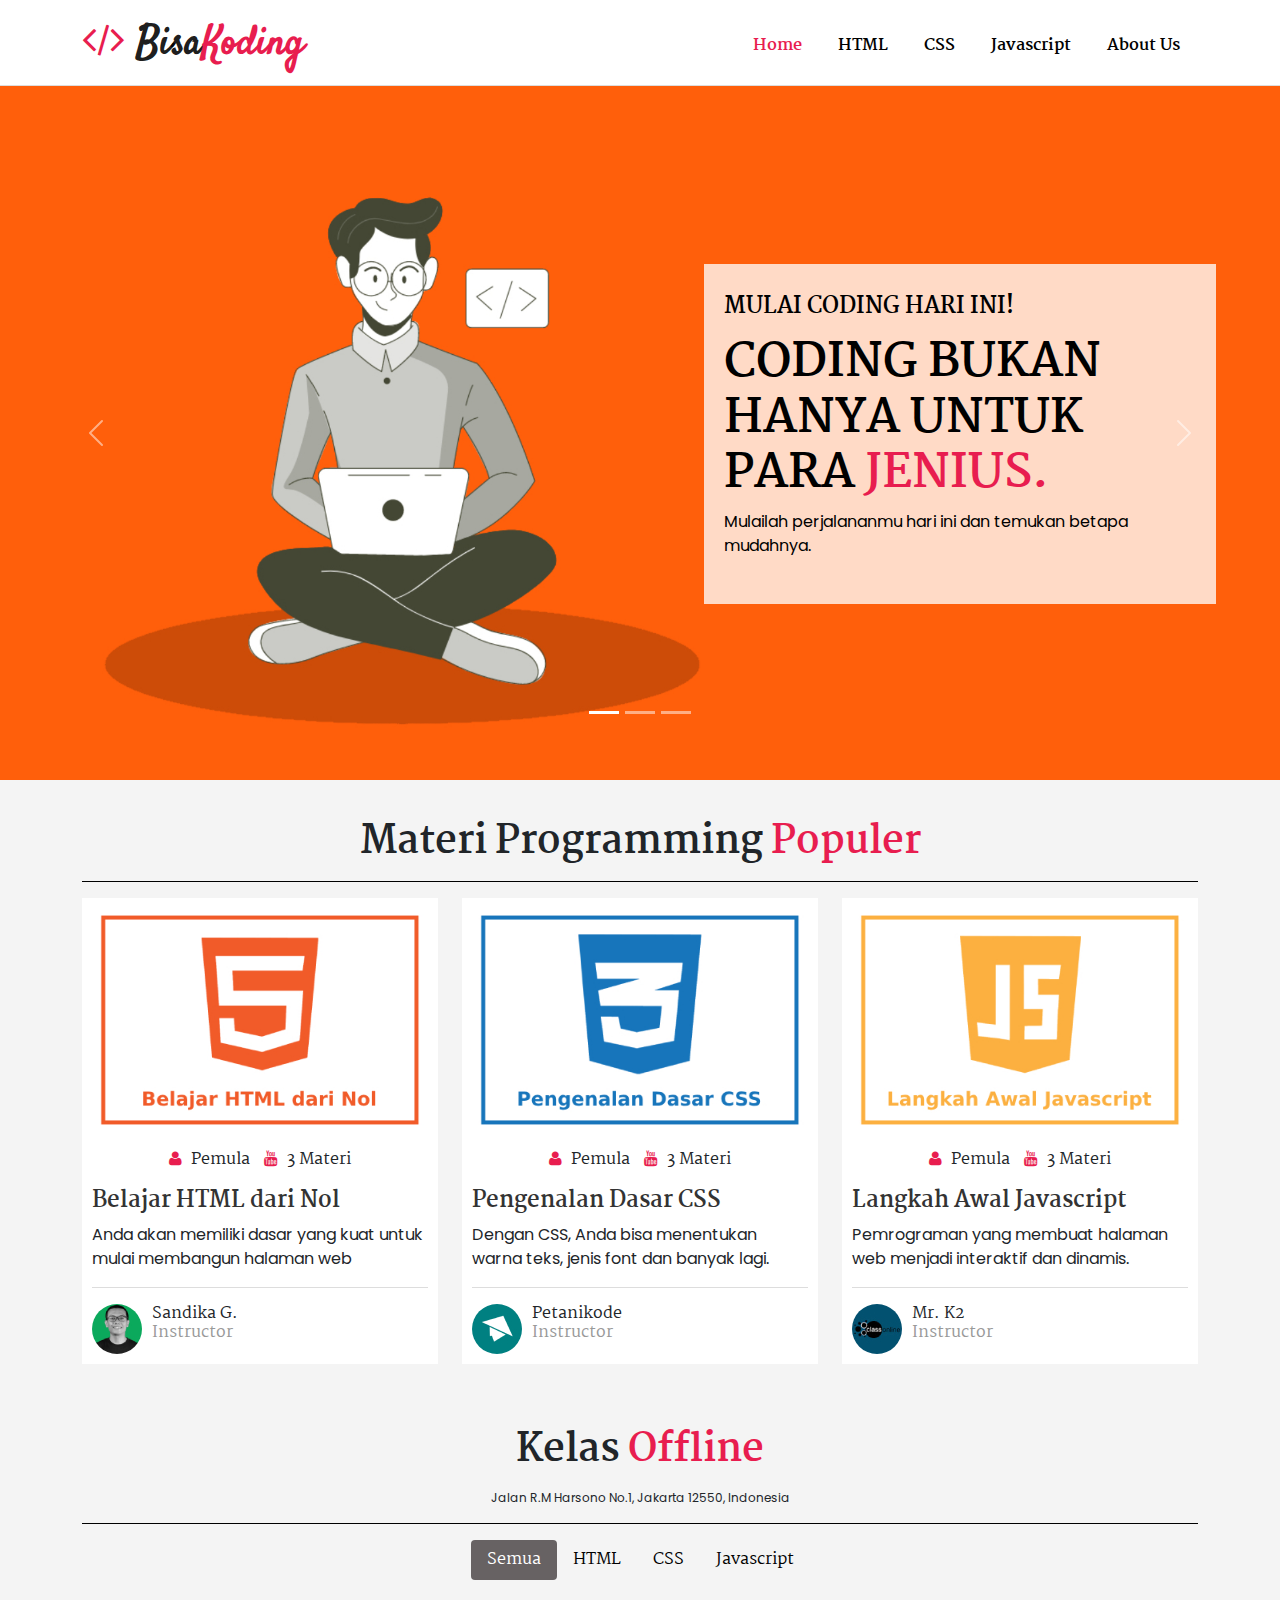
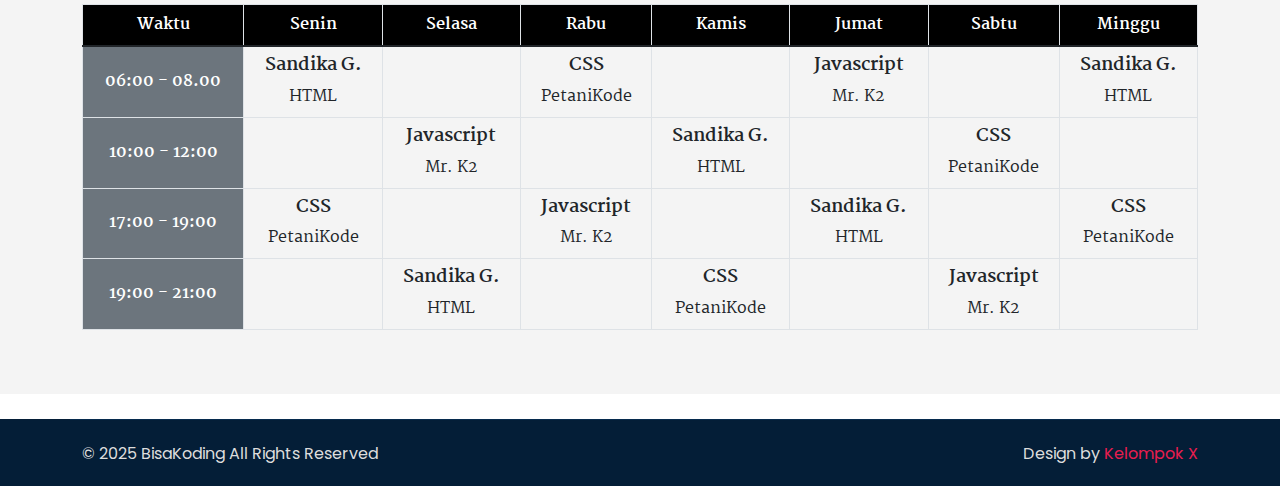
<file: index.html>
<!DOCTYPE html>
<html lang="en">
<head>
	<meta charset="utf-8">
	<meta http-equiv="X-UA-Compatible" content="IE=edge">
	<meta name="viewport" content="width=device-width, initial-scale=1">
	<title>BisaKoding - Belajar Coding itu Mudah</title>
	<link rel="icon" type="image/x-icon" href="img/code.png">
	<link href="css/bootstrap.min.css" rel="stylesheet" >
	<link href="css/font-awesome.min.css" rel="stylesheet" >
	<link href="css/global.css" rel="stylesheet">
	<link href="css/index.css" rel="stylesheet">
	<link href="https://fonts.googleapis.com/css2?family=Martel:wght@700&display=swap" rel="stylesheet">
	<link href="https://fonts.googleapis.com/css2?family=Poppins&display=swap" rel="stylesheet">
	<link href="https://fonts.googleapis.com/css2?family=Satisfy&display=swap" rel="stylesheet">
</head>
<body>

	<section id="header">
		<nav class="navbar navbar-expand-md navbar-light bg-white" id="navbar_sticky">
			<div class="container">
				<a class="navbar-brand col_1 family_1" href="index.html"><i class="fa fa fa-code col_1"></i> Bisa<span class="col_1">Koding</span></a>
				<button class="navbar-toggler" type="button" data-bs-toggle="collapse" data-bs-target="#navbarSupportedContent" aria-controls="navbarSupportedContent" aria-expanded="false" aria-label="Toggle navigation">
					<span class="navbar-toggler-icon"></span>
				</button>
				<div class="collapse navbar-collapse" id="navbarSupportedContent">
					<ul class="navbar-nav ms-auto mb-2 mb-lg-0">
						<li class="nav-item">
							<a class="nav-link active" aria-current="page" href="index.html">Home</a>
						</li>

						<li class="nav-item">
							<a class="nav-link" href="belajar_1.html">HTML</a>
						</li>

						<li class="nav-item">
							<a class="nav-link" href="belajar_2.html">CSS</a>
						</li>

						<li class="nav-item">
							<a class="nav-link" href="belajar_3.html">Javascript</a>
						</li>

						<li class="nav-item">
							<a class="nav-link" href="about.html">About Us</a>
						</li>

					</ul>

				</div>
			</div>
		</nav>
	</section>

	<div class="main position-relative">
		<div class="main_1">
			<section id="center" class="center_home">
				<div id="carouselExampleCaptions" class="carousel slide" data-bs-ride="carousel">
					<div class="carousel-indicators">
						<button type="button" data-bs-target="#carouselExampleCaptions" data-bs-slide-to="0" class="active" aria-label="Slide 1"></button>
						<button type="button" data-bs-target="#carouselExampleCaptions" data-bs-slide-to="1" aria-label="Slide 2" class="" aria-current="true"></button>
						<button type="button" data-bs-target="#carouselExampleCaptions" data-bs-slide-to="2" aria-label="Slide 3"></button>
					</div>

					<!-- CAROUSEL -->
					<div class="carousel-inner">
						<div class="carousel-item active">
							<img src="img/c1.jpg" class="d-block w-100" alt="...">
							<div class="carousel-caption d-none d-md-block">
								<h4 style="text-transform:uppercase;" class="mb-3">Mulai coding hari ini!</h4>
								<h1 style="text-transform:uppercase;">Coding bukan hanya untuk para <span class="col_1">jenius.</span></h1>
								<p>Mulailah perjalananmu hari ini dan temukan betapa mudahnya.</p>
							</div>
						</div>
						<div class="carousel-item">
							<img src="img/c2.jpg" class="d-block w-100" alt="...">
							<div class="carousel-caption d-none d-md-block caption_2">
								<h4 style="text-transform:uppercase;" class="mb-3">HTML & CSS itu mudah dipelajari!</h4>
								<h1 style="text-transform:uppercase;">Fondasi coding yang sempurna untuk <span class="col_1">pemula</span> </h1>
								<p>Jangan hanya menjelajahi web, mulai bangun web sendiri! Pelajari HTML + CSS dan buat struktur dasar website impianmu.</p>
							</div>
						</div>
						<div class="carousel-item">
							<img src="img/c3.jpg" class="d-block w-100" alt="...">
							<div class="carousel-caption d-none d-md-block caption_3">
								<h4 style="text-transform:uppercase;" class="mb-3">Ingin membangun aplikasi web yang modern?</h4>
								<h1 style="text-transform:uppercase;">Hidupkan Website-mu dengan <span class="col_1">JavaScript!</span> </h1>
								<p>JavaScript adalah pondasinya yang mendukung sebagian besar aplikasi web yang kamu gunakan setiap hari.</p>
							</div>
						</div>
					</div>
					<button class="carousel-control-prev" type="button" data-bs-target="#carouselExampleCaptions" data-bs-slide="prev">
						<span class="carousel-control-prev-icon" aria-hidden="true"></span>
						<span class="visually-hidden">Previous</span>
					</button>
					<button class="carousel-control-next" type="button" data-bs-target="#carouselExampleCaptions" data-bs-slide="next">
						<span class="carousel-control-next-icon" aria-hidden="true"></span>
						<span class="visually-hidden">Next</span>
					</button>
				</div>
			</section>
		</div>
	</div>

	<section id="course">
		<div class="container">
			<div class="row course_1 text-center">
				<div class="col-md-12">
					<!-- <h5 class="mb-3">COURSES</h5> -->
					<h2 class="mb-3">Materi Programming <span class="col_1">Populer</span></h2>
					<hr style="background-color: #000000;">
				</div>
			</div>
			<div class="row course_2 mb-4">
				<div class="col-md-4">
					<div class="course_2i bg-white">
						<div class="grid clearfix">
							<figure class="effect-jazz mb-0">
								<a href="belajar_1.html"><img src="img/b_html.jpg" class="w-100" alt="img25"></a>
							</figure>
						</div>
						<ul class="mt-3 text-center">
							<li style="margin-right:10px;" class="d-inline-block"><i style="margin-right:5px;" class="fa fa-user col_1"></i> Pemula</li>
							<li class="d-inline-block">
								<i style="margin-right:5px;" class="fa fa-youtube col_1"></i> 3 Materi
							</li>
						<!-- <li style="font-size:20px;" class="d-inline-block col_1 float-end">$400
						</li> -->
					</ul>
					<h4><a href="belajar_1.html">Belajar HTML dari Nol</a></h4>
					<p>Anda akan memiliki dasar yang kuat untuk mulai membangun halaman web</p>
					<hr>
					<div class="course_2i1 row">
						<div class="col-md-12">
							<div class="course_2i1l">
								<img style="border-radius:50%; float:left; margin-right:10px;" src="img/sg.jpg" alt="abc">
								<h6 class="font_16">Sandika G.<br>
									<span class="col_2 normal">Instructor</span></h6>
								</div>
							</div>
						</div>
					</div>
				</div>

				<div class="col-md-4">
					<div class="course_2i bg-white">
						<div class="grid clearfix">
							<figure class="effect-jazz mb-0">
								<a href="belajar_2.html"><img src="img/b_css.jpg" class="w-100" alt="img25"></a>
							</figure>
						</div>
						<ul class="mt-3 text-center">
							<li style="margin-right:10px;" class="d-inline-block"><i style="margin-right:5px;" class="fa fa-user col_1"></i> Pemula</li>
							<li class="d-inline-block">
								<i style="margin-right:5px;" class="fa fa-youtube col_1"></i> 3 Materi
							</li>
						<!-- <li style="font-size:20px;" class="d-inline-block col_1 float-end">$400
						</li> -->
					</ul>
					<h4><a href="belajar_2.html">Pengenalan Dasar CSS</a></h4>
					<p>Dengan CSS, Anda bisa menentukan warna teks, jenis font dan banyak lagi.</p>
					<hr>
					<div class="course_2i1 row">
						<div class="col-md-12">
							<div class="course_2i1l">
								<img style="border-radius:50%; float:left; margin-right:10px;" src="img/pk.jpg" alt="abc">
								<h6 class="font_16">Petanikode<br>
									<span class="col_2 normal">Instructor</span></h6>
								</div>
							</div>
						</div>
					</div>
				</div>

				<div class="col-md-4">
					<div class="course_2i bg-white">
						<div class="grid clearfix">
							<figure class="effect-jazz mb-0">
								<a href="belajar_3.html"><img src="img/b_javascript.jpg" class="w-100" alt="img25"></a>
							</figure>
						</div>
						<ul class="mt-3 text-center">
							<li style="margin-right:10px;" class="d-inline-block"><i style="margin-right:5px;" class="fa fa-user col_1"></i> Pemula</li>
							<li class="d-inline-block">
								<i style="margin-right:5px;" class="fa fa-youtube col_1"></i> 3 Materi
							</li>
						<!-- <li style="font-size:20px;" class="d-inline-block col_1 float-end">$400
						</li> -->
					</ul>
					<h4><a href="belajar_3.html">Langkah Awal Javascript</a></h4>
					<p>Pemrograman yang membuat halaman web menjadi interaktif dan dinamis.</p>
					<hr>
					<div class="course_2i1 row">
						<div class="col-md-12">
							<div class="course_2i1l">
								<img style="border-radius:50%; float:left; margin-right:10px;" src="img/k2.jpg" alt="abc">
								<h6 class="font_16">Mr. K2<br>
									<span class="col_2 normal">Instructor</span></h6>
								</div>
							</div>
						</div>
					</div>
				</div>
			</div>
		</div>
	</section>

	<section id="course" style="padding-top:0px">
		<div class="container">
			<div class="row course_1 text-center">
				<div class="col-md-12">
					<!-- <h5 class="mb-3">COURSES</h5> -->
					<h2 class="mb-3">Kelas <span class="col_1">Offline</span></h2>
					<p style="font-size:12px">Jalan R.M Harsono No.1, Jakarta 12550, Indonesia</p>
					<hr style="background-color: #000000;">

				</div>
			</div>
			<div class="row course_3 mb-4">

				<div class="col-md-12">
					<div class="tab-class">
						<ul class="nav nav-pills justify-content-center mb-4">
							<li class="nav-item">
								<a class="nav-link active" data-toggle="pill" href="#class-all">Semua</a>
							</li>
							<li class="nav-item">
								<a class="nav-link" data-toggle="pill" href="#class-html">HTML</a>
							</li>
							<li class="nav-item">
								<a class="nav-link" data-toggle="pill" href="#class-css">CSS</a>
							</li>
							<li class="nav-item">
								<a class="nav-link" data-toggle="pill" href="#class-js">Javascript</a>
							</li>
						</ul>
						<div class="tab-content">
							<div id="class-all" class="container tab-pane p-0 active">
								<div class="table-responsive">
									<table class="table table-bordered table-lg m-0">
										<thead class="bg-black text-white text-center">
											<tr>
												<th>Waktu</th>
												<th>Senin</th>
												<th>Selasa</th>
												<th>Rabu</th>
												<th>Kamis</th>
												<th>Jumat</th>
												<th>Sabtu</th>
												<th>Minggu</th>
											</tr>
										</thead>
										<tbody class="text-center">
											<tr>
												<th class="bg-secondary text-white align-middle">06:00 - 08.00</th>
												<td><h5>Sandika G.</h5>HTML</td>
												<td></td>
												<td><h5>CSS</h5>PetaniKode</td>
												<td></td>
												<td><h5>Javascript</h5>Mr. K2</td>
												<td></td>
												<td><h5>Sandika G.</h5>HTML</td>
											</tr>
											<tr>
												<th class="bg-secondary text-white align-middle">10:00 - 12:00</th>
												<td></td>
												<td><h5>Javascript</h5>Mr. K2</td>
												<td></td>
												<td><h5>Sandika G.</h5>HTML</td>
												<td></td>
												<td><h5>CSS</h5>PetaniKode</td>
												<td></td>
											</tr>
											<tr>
												<th class="bg-secondary text-white align-middle">17:00 - 19:00</th>
												<td><h5>CSS</h5>PetaniKode</td>
												<td></td>
												<td><h5>Javascript</h5>Mr. K2</td>
												<td></td>
												<td><h5>Sandika G.</h5>HTML</td>
												<td></td>
												<td><h5>CSS</h5>PetaniKode</td>
											</tr>
											<tr>
												<th class="bg-secondary text-white align-middle">19:00 - 21:00</th>
												<td></td>
												<td><h5>Sandika G.</h5>HTML</td>
												<td></td>
												<td><h5>CSS</h5>PetaniKode</td>
												<td></td>
												<td><h5>Javascript</h5>Mr. K2</td>
												<td></td>
											</tr>
										</tbody>
									</table>
								</div>
							</div>
							<div id="class-html" class="container tab-pane fade p-0">
								<div class="table-responsive">
									<table class="table table-bordered table-lg m-0">
										<thead class="bg-black text-white text-center">
											<tr>
												<th>Waktu</th>
												<th>Senin</th>
												<th>Selasa</th>
												<th>Rabu</th>
												<th>Kamis</th>
												<th>Jumat</th>
												<th>Sabtu</th>
												<th>Minggu</th>
											</tr>
										</thead>
										<tbody class="text-center">
											<tr>
												<th class="bg-secondary text-white align-middle">06:00 - 08.00</th>
												<td class="text-white" style="background-color:#e8571d"><h5 class="text-white">HTML</h5>Sandika G.</td>
												<td></td>
												<td><h5>CSS</h5>PetaniKode</td>
												<td></td>
												<td><h5>Javascript</h5>Mr. K2</td>
												<td></td>
												<td class="text-white" style="background-color:#e8571d"><h5 class="text-white">HTML</h5>Sandika G.</td>
											</tr>
											<tr>
												<th class="bg-secondary text-white align-middle">10:00 - 12:00</th>
												<td></td>
												<td><h5>Javascript</h5>Mr. K2</td>
												<td></td>
												<td class="text-white" style="background-color:#e8571d"><h5 class="text-white">HTML</h5>Sandika G.</td>
												<td></td>
												<td><h5>CSS</h5>PetaniKode</td>
												<td></td> 
											</tr>
											<tr>
												<th class="bg-secondary text-white align-middle">17:00 - 19:00</th>
												<td><h5>CSS</h5>PetaniKode</td>
												<td></td>
												<td><h5>Javascript</h5>Mr. K2</td>
												<td></td>
												<td class="text-white" style="background-color:#e8571d"><h5 class="text-white">HTML</h5>Sandika G.</td>
												<td></td>
												<td><h5>CSS</h5>PetaniKode</td>
											</tr>
											<tr>
												<th class="bg-secondary text-white align-middle">19:00 - 21:00</th>
												<td></td>
												<td class="text-white" style="background-color:#e8571d"><h5 class="text-white">HTML</h5>Sandika G.</td>
												<td></td>
												<td><h5>CSS</h5>PetaniKode</td>
												<td></td>
												<td><h5>Javascript</h5>Mr. K2</td>
												<td></td>
											</tr>
										</tbody>
									</table>
								</div>
							</div>
							<div id="class-css" class="container tab-pane fade p-0">
								<div class="table-responsive">
									<table class="table table-bordered table-lg m-0">
										<thead class="bg-black text-white text-center">
											<tr>
												<th>Waktu</th>
												<th>Senin</th>
												<th>Selasa</th>
												<th>Rabu</th>
												<th>Kamis</th>
												<th>Jumat</th>
												<th>Sabtu</th>
												<th>Minggu</th>
											</tr>
										</thead>
										<tbody class="text-center">
											<tr>
												<th class="bg-secondary text-white align-middle">06:00 - 08.00</th>
												<td><h5>Sandika G.</h5>HTML</td>
												<td></td>
												<td class="bg-info text-white"><h5 class="text-white">CSS</h5>PetaniKode</td>
												<td></td>
												<td><h5>Javascript</h5>Mr. K2</td>
												<td></td>
												<td><h5>Sandika G.</h5>HTML</td>
											</tr>
											<tr>
												<th class="bg-secondary text-white align-middle">10:00 - 12:00</th>
												<td></td>
												<td><h5>Javascript</h5>Mr. K2</td>
												<td></td>
												<td><h5>Sandika G.</h5>HTML</td>
												<td></td>
												<td class="bg-info text-white"><h5 class="text-white">CSS</h5>PetaniKode</td>
												<td></td> 
											</tr>
											<tr>
												<th class="bg-secondary text-white align-middle">17:00 - 19:00</th>
												<td class="bg-info text-white"><h5 class="text-white">CSS</h5>PetaniKode</td>
												<td></td>
												<td><h5>Javascript</h5>Mr. K2</td>
												<td></td>
												<td><h5>Sandika G.</h5>HTML</td>
												<td></td>
												<td class="bg-info text-white"><h5 class="text-white">CSS</h5>PetaniKode</td>
											</tr>
											<tr>
												<th class="bg-secondary text-white align-middle">19:00 - 21:00</th>
												<td></td>
												<td><h5>Sandika G.</h5>HTML</td>
												<td></td>
												<td class="bg-info text-white"><h5 class="text-white">CSS</h5>PetaniKode</td>
												<td></td>
												<td><h5>Javascript</h5>Mr. K2</td>
												<td></td>
											</tr>
										</tbody>
									</table>
								</div>
							</div>
							<div id="class-js" class="container tab-pane fade p-0">
								<div class="table-responsive">
									<table class="table table-bordered table-lg m-0">
										<thead class="bg-black text-white text-center">
											<tr>
												<th>Waktu</th>
												<th>Senin</th>
												<th>Selasa</th>
												<th>Rabu</th>
												<th>Kamis</th>
												<th>Jumat</th>
												<th>Sabtu</th>
												<th>Minggu</th>
											</tr>
										</thead>
										<tbody class="text-center">
											<tr>
												<th class="bg-secondary text-white align-middle">06:00 - 08.00</th>
												<td><h5>Sandika G.</h5>HTML</td>
												<td></td>
												<td><h5>CSS</h5>PetaniKode</td>
												<td></td>
												<td class="bg-warning text-white"><h5 class="text-white">Javascript</h5>Mr. K2</td>
												<td></td>
												<td><h5>Sandika G.</h5>HTML</td>
											</tr>
											<tr>
												<th class="bg-secondary text-white align-middle">10:00 - 12:00</th>
												<td></td>
												<td class="bg-warning text-white"><h5 class="text-white">Javascript</h5>Mr. K2</td>
												<td></td>
												<td><h5>Sandika G.</h5>HTML</td>
												<td></td>
												<td><h5>CSS</h5>PetaniKode</td>
												<td></td> 
											</tr>
											<tr>
												<th class="bg-secondary text-white align-middle">17:00 - 19:00</th>
												<td><h5>CSS</h5>PetaniKode</td>
												<td></td>
												<td class="bg-warning text-white"><h5 class="text-white">Javascript</h5>Mr. K2</td>
												<td></td>
												<td><h5>Sandika G.</h5>HTML</td>
												<td></td>
												<td><h5>CSS</h5>PetaniKode</td>
											</tr>
											<tr>
												<th class="bg-secondary text-white align-middle">19:00 - 21:00</th>
												<td></td>
												<td><h5>Sandika G.</h5>HTML</td>
												<td></td>
												<td><h5>CSS</h5>PetaniKode</td>
												<td></td>
												<td class="bg-warning text-white"><h5 class="text-white">Javascript</h5>Mr. K2</td>
												<td></td>
											</tr>
										</tbody>
									</table>
								</div>
							</div>
						</div>
					</div>
				</div>
			</div>
		</div>
	</section>

	<section id="footer">
		<div class="container">
			<div class="footer_2 row" style="border-top:1px solid #072b4e; margin-top:25px; padding-top:20px;">
				<div class="col-md-8">
					<div class="footer_2l">
						<p style="margin-top:2px;" class="mb-0 col_3 font_16">© 2025 BisaKoding All Rights Reserved </a></p>
					</div>
				</div>
				<div class="col-md-4">
					<div class="footer_2r float-end">
						<p style="margin-top:2px;" class="mb-0 col_3 font_16">Design by <a class="col_1" ref="#">Kelompok X</a></p>
					</div>
				</div>
			</div>
		</div>
	</section>

	<script>
		window.onscroll = function() {myFunction()};
		var navbar_sticky = document.getElementById("navbar_sticky");
		var sticky = navbar_sticky.offsetTop;
		var navbar_height = document.querySelector('.navbar').offsetHeight;
		function myFunction() {
			if (window.pageYOffset >= sticky + navbar_height) {
				navbar_sticky.classList.add("sticky")
				document.body.style.paddingTop = navbar_height + 'px';
			} else {
				navbar_sticky.classList.remove("sticky");
				document.body.style.paddingTop = '0'
			}
		}
	</script>

</body>

</html>

<!-- JavaScript Libraries -->
<script src="js/jquery-3.4.1.min.js"></script>
<script src="js/bootstrap.bundle.min.js"></script>
</file>
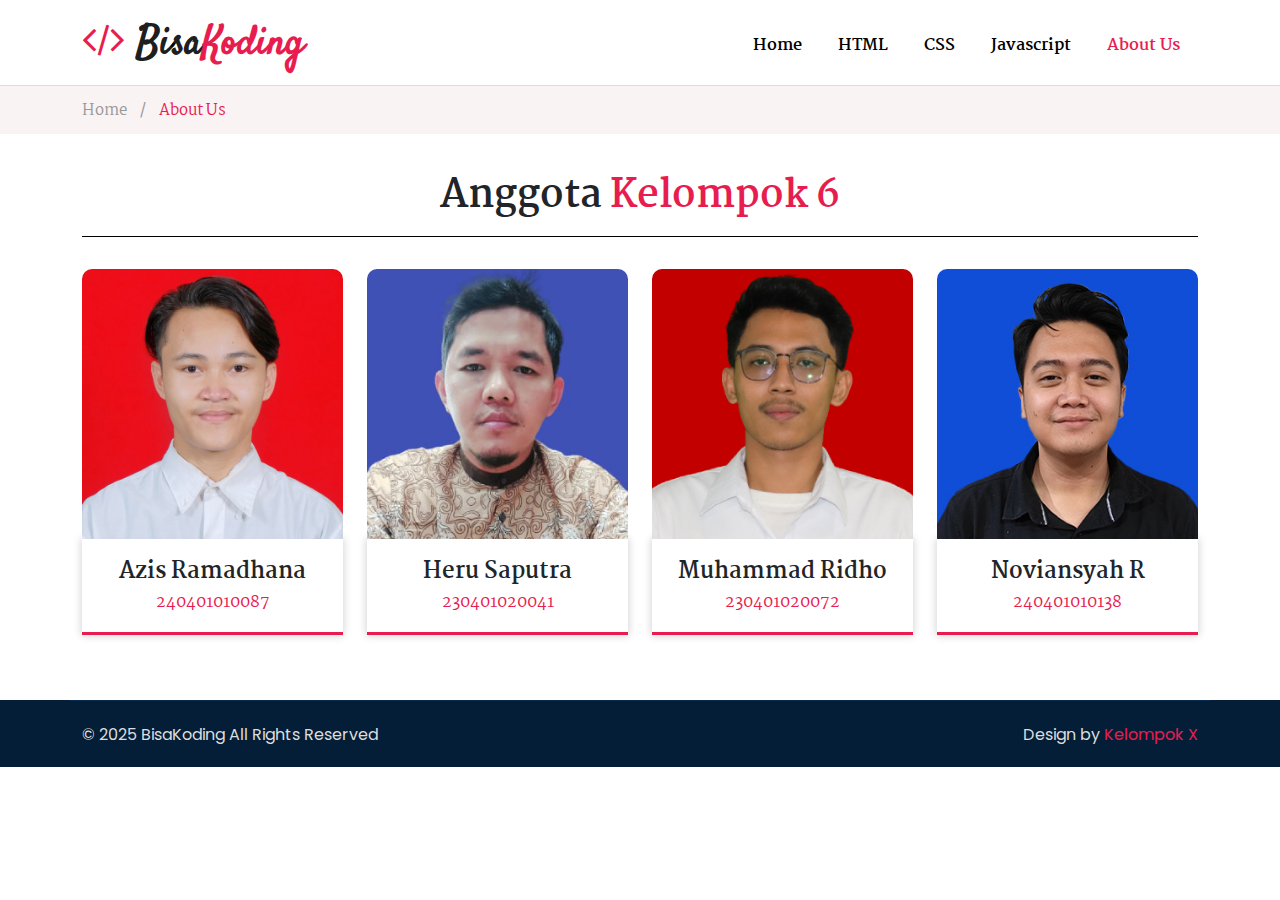
<file: about.html>
<!DOCTYPE html>
<html lang="en">
<head>
	<meta charset="utf-8">
	<meta http-equiv="X-UA-Compatible" content="IE=edge">
	<meta name="viewport" content="width=device-width, initial-scale=1">
	<title>BisaKoding - Belajar Coding itu Mudah</title>
	<link rel="icon" type="image/x-icon" href="img/code.png">
	<link href="css/bootstrap.min.css" rel="stylesheet" >
	<link href="css/font-awesome.min.css" rel="stylesheet" >
	<link href="css/global.css" rel="stylesheet">
	<link href="css/about.css" rel="stylesheet">
	<link href="https://fonts.googleapis.com/css2?family=Martel:wght@700&display=swap" rel="stylesheet">
	<link href="https://fonts.googleapis.com/css2?family=Poppins&display=swap" rel="stylesheet">
	<link href="https://fonts.googleapis.com/css2?family=Satisfy&display=swap" rel="stylesheet">
</head>
<body>

	<section id="header">
		<nav class="navbar navbar-expand-md navbar-light bg-white" id="navbar_sticky">
			<div class="container">
				<a class="navbar-brand col_1 family_1" href="index.html"><i class="fa fa fa-code col_1"></i> Bisa<span class="col_1">Koding</span></a>
				<button class="navbar-toggler" type="button" data-bs-toggle="collapse" data-bs-target="#navbarSupportedContent" aria-controls="navbarSupportedContent" aria-expanded="false" aria-label="Toggle navigation">
					<span class="navbar-toggler-icon"></span>
				</button>
				<div class="collapse navbar-collapse" id="navbarSupportedContent">
					<ul class="navbar-nav ms-auto mb-2 mb-lg-0">
						<li class="nav-item">
							<a class="nav-link" aria-current="page" href="index.html">Home</a>
						</li>

						<li class="nav-item">
							<a class="nav-link" href="belajar_1.html">HTML</a>
						</li>

						<li class="nav-item">
							<a class="nav-link" href="belajar_2.html">CSS</a>
						</li>

						<li class="nav-item">
							<a class="nav-link" href="belajar_3.html">Javascript</a>
						</li>

						<li class="nav-item">
							<a class="nav-link active" href="about.html">About Us</a>
						</li>

					</ul>

				</div>
			</div>
		</nav>
	</section>

	<section id="center" class="center_o">
		<div class="container">
			<div class="row center_o1">
				<div class="col-md-12">
					<h5 class="normal col_1 mb-0"><a class="col_2" href="index.html">Home</a> <span class="col_2">/</span> About Us </h5>
				</div>
			</div>
		</div>
	</section>

	<section id="team">
		<div class="container">
			<div class="row course_1 mb-3 text-center">
				<div class="col-md-12">
					<h2 class="mb-3">Anggota <span class="col_1">Kelompok 6</span></h2>
					<hr style="background-color: #000000;">
				</div>
			</div>
			<div class="row team_h_2 mt-3">
				<!-- Azis Ramadhana -->
				<div class="col-md-3">
					<div class="team_h_2i position-relative">
						<div class="team_h_2i1">
							<img class="w-100" src="img/azis.jpg" alt="abc">
						</div>
					</div>
					<div class="team_h_2ib text-center">
						<h4>Azis Ramadhana</h4>
						<h6 class="mb-0 col_1">240401010087</h6>
					</div>
				</div>
				
				<!-- Heru Saputra -->
				<div class="col-md-3">
					<div class="team_h_2i position-relative">
						<div class="team_h_2i1">
							<img class="w-100" src="img/heru.jpg" alt="abc">
						</div>
					</div>
					<div class="team_h_2ib text-center">
						<h4>Heru Saputra</h4>
						<h6 class="mb-0 col_1">230401020041</h6>
					</div>
				</div>

				<!-- M Ridho Ekamanggala -->
				<div class="col-md-3">
					<div class="team_h_2i position-relative">
						<div class="team_h_2i1">
							<img class="w-100" src="img/ridho.jpg" alt="abc">
						</div>
					</div>
					<div class="team_h_2ib text-center">
						<h4>Muhammad Ridho</h4>
						<h6 class="mb-0 col_1">230401020072</h6>
					</div>
				</div>

				<!-- Noviansyah Ramadhan -->
				<div class="col-md-3">
					<div class="team_h_2i position-relative">
						<div class="team_h_2i1">
							<img class="w-100" src="img/vian.jpg" alt="abc">
						</div>
					</div>
					<div class="team_h_2ib text-center">
						<h4>Noviansyah R</h4>
						<h6 class="mb-0 col_1">240401010138</h6>
					</div>
				</div>
			</div>
		</div>
	</section>

	<section id="footer">
		<div class="container">
			<div class="footer_2 row" style="border-top:1px solid #072b4e; margin-top:25px; padding-top:20px;">
				<div class="col-md-8">
					<div class="footer_2l">
						<p style="margin-top:2px;" class="mb-0 col_3 font_16">© 2025 BisaKoding All Rights Reserved </a></p>
					</div>
				</div>
				<div class="col-md-4">
					<div class="footer_2r float-end">
						<p style="margin-top:2px;" class="mb-0 col_3 font_16">Design by <a class="col_1" ref="#">Kelompok X</a></p>
					</div>
				</div>
			</div>
		</div>
	</section>

	<script>
		window.onscroll = function() {myFunction()};
		var navbar_sticky = document.getElementById("navbar_sticky");
		var sticky = navbar_sticky.offsetTop;
		var navbar_height = document.querySelector('.navbar').offsetHeight;
		function myFunction() {
			if (window.pageYOffset >= sticky + navbar_height) {
				navbar_sticky.classList.add("sticky")
				document.body.style.paddingTop = navbar_height + 'px';
			} else {
				navbar_sticky.classList.remove("sticky");
				document.body.style.paddingTop = '0'
			}
		}
	</script>

</body>

</html>

<!-- JavaScript Libraries -->
<script src="js/bootstrap.bundle.min.js"></script>
</file>
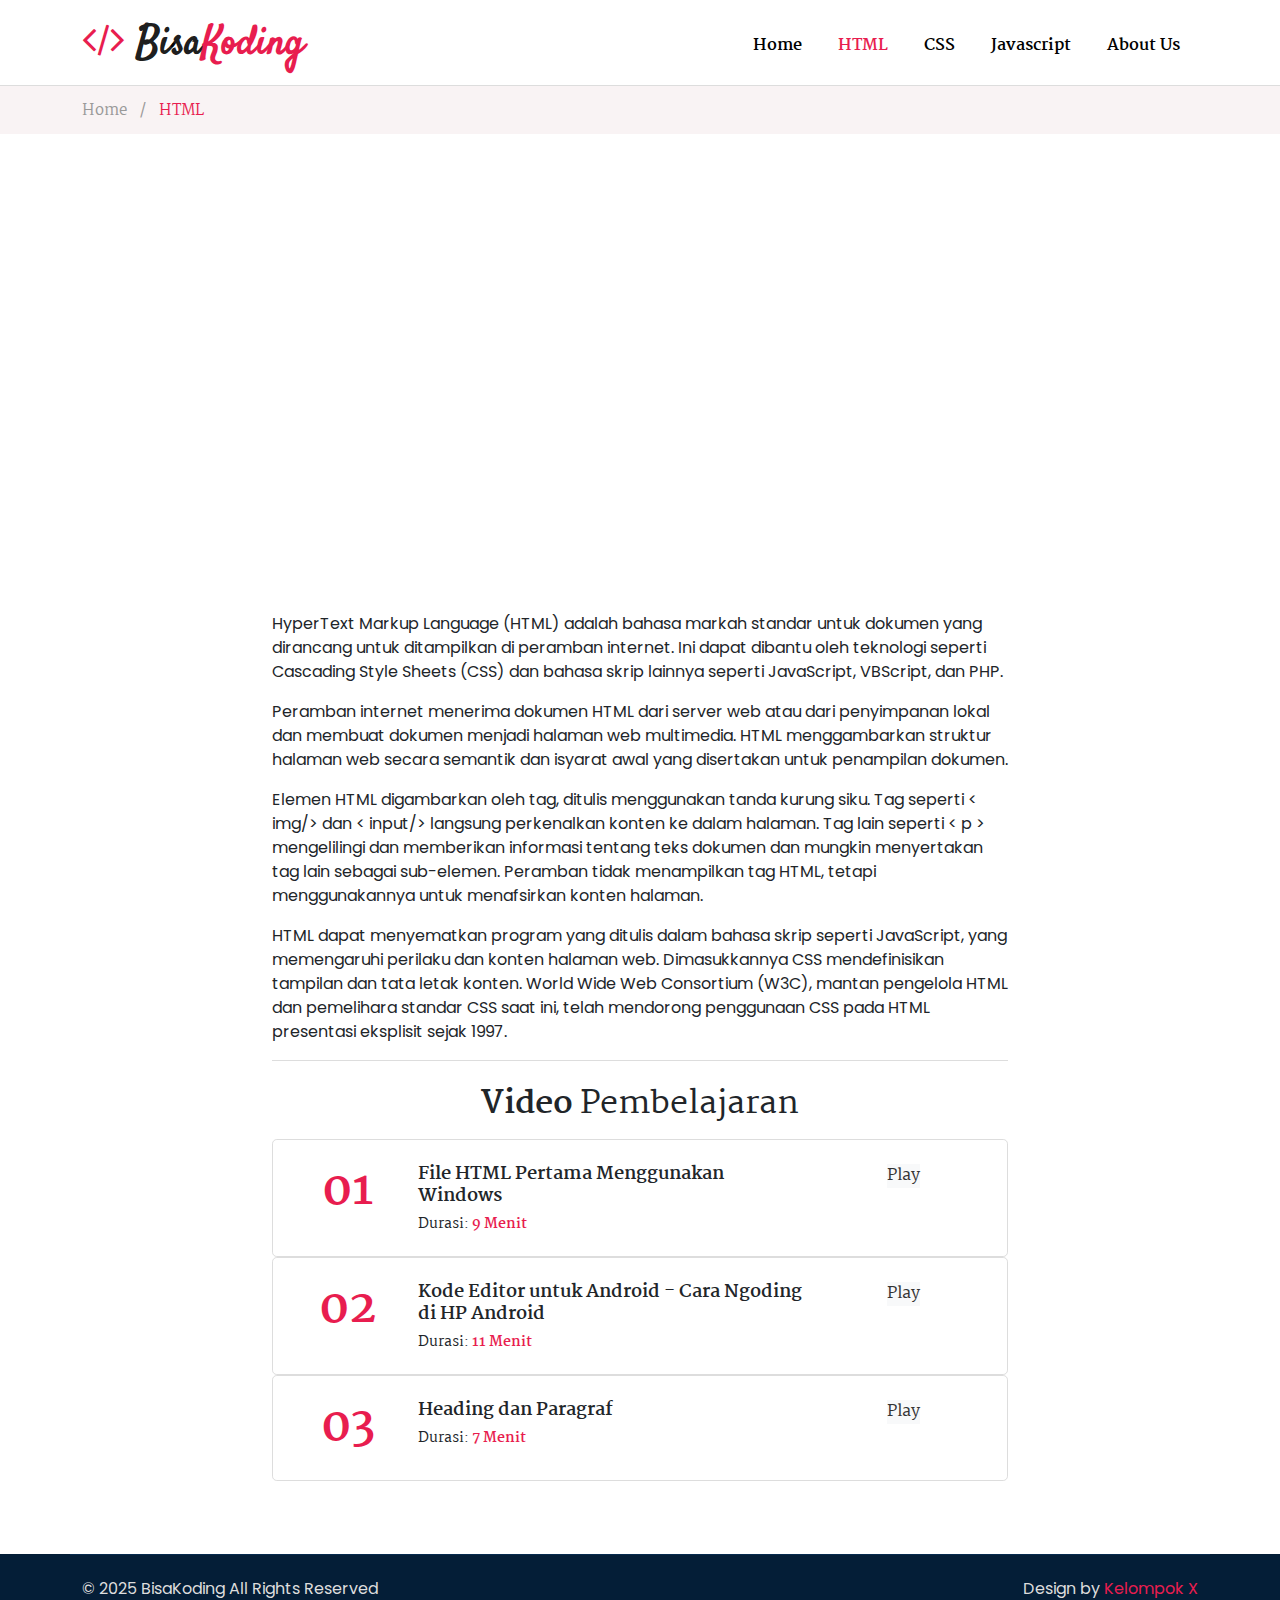
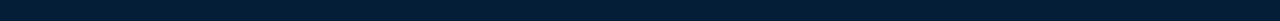
<file: belajar_1.html>
<!DOCTYPE html>
<html lang="en">
<head>
	<meta charset="utf-8">
	<meta http-equiv="X-UA-Compatible" content="IE=edge">
	<meta name="viewport" content="width=device-width, initial-scale=1">
	<title>BisaKoding - Belajar Coding itu Mudah</title>
	<link rel="icon" type="image/x-icon" href="img/code.png">
	<link href="css/bootstrap.min.css" rel="stylesheet" >
	<link href="css/font-awesome.min.css" rel="stylesheet" >
	<link href="css/global.css" rel="stylesheet">
	<link href="css/detail.css" rel="stylesheet">
	<link href="https://fonts.googleapis.com/css2?family=Martel:wght@700&display=swap" rel="stylesheet">
	<link href="https://fonts.googleapis.com/css2?family=Poppins&display=swap" rel="stylesheet">
	<link href="https://fonts.googleapis.com/css2?family=Satisfy&display=swap" rel="stylesheet">
</head>
<body>

	<section id="header">
		<nav class="navbar navbar-expand-md navbar-light bg-white" id="navbar_sticky">
			<div class="container">
				<a class="navbar-brand col_1 family_1" href="index.html"><i class="fa fa fa-code col_1"></i> Bisa<span class="col_1">Koding</span></a>
				<button class="navbar-toggler" type="button" data-bs-toggle="collapse" data-bs-target="#navbarSupportedContent">
					<span class="navbar-toggler-icon"></span>
				</button>
				<div class="collapse navbar-collapse" id="navbarSupportedContent">
					<ul class="navbar-nav ms-auto mb-2 mb-lg-0">
						<li class="nav-item"><a class="nav-link" href="index.html">Home</a></li>
						<li class="nav-item"><a class="nav-link active" href="belajar_1.html">HTML</a></li>
						<li class="nav-item"><a class="nav-link" href="belajar_2.html">CSS</a></li>
						<li class="nav-item"><a class="nav-link" href="belajar_3.html">Javascript</a></li>
						<li class="nav-item"><a class="nav-link" href="about.html">About Us</a></li>
					</ul>
				</div>
			</div>
		</nav>
	</section>

	<section id="center" class="center_o">
		<div class="container">
			<div class="row center_o1">
				<div class="col-md-12">
					<h5 class="normal col_1 mb-0"><a class="col_2" href="index.html">Home</a> <span class="col_2">/</span> HTML </h5>
				</div>
			</div>
		</div>
	</section>

	<section id="blog" class="pt-5 pb-5">
		<div class="container-xl">
			<div class="blog_1 row">
				<div class="col-md-2"></div>
				<div class="col-md-8">
					<div class="course_dt">
						<div class="course_dt1">
							<div class="grid clearfix mb-3">
								<div style="position:relative;padding-bottom:56.25%;height:0;overflow:hidden;">
									<iframe src="https://www.youtube.com/embed/RwiFvxeSYWo?start=18&autoplay=1&mute=1&rel=0&modestbranding=1"
									title="Video Pembelajaran HTML"
									style="position:absolute;top:0;left:0;width:100%;height:100%;border:0;"
									allow="autoplay; encrypted-media" allowfullscreen>
								</iframe>
							</div>
						</div>

						<p class="mt-3">HyperText Markup Language (HTML) adalah bahasa markah standar untuk dokumen yang dirancang untuk ditampilkan di peramban internet. Ini dapat dibantu oleh teknologi seperti Cascading Style Sheets (CSS) dan bahasa skrip lainnya seperti JavaScript, VBScript, dan PHP.</p> <p class="mt-3">Peramban internet menerima dokumen HTML dari server web atau dari penyimpanan lokal dan membuat dokumen menjadi halaman web multimedia. HTML menggambarkan struktur halaman web secara semantik dan isyarat awal yang disertakan untuk penampilan dokumen.</p> <p class="mt-3">Elemen HTML digambarkan oleh tag, ditulis menggunakan tanda kurung siku. Tag seperti < img/> dan < input/> langsung perkenalkan konten ke dalam halaman. Tag lain seperti < p > mengelilingi dan memberikan informasi tentang teks dokumen dan mungkin menyertakan tag lain sebagai sub-elemen. Peramban tidak menampilkan tag HTML, tetapi menggunakannya untuk menafsirkan konten halaman.</p> <p class="mt-3">HTML dapat menyematkan program yang ditulis dalam bahasa skrip seperti JavaScript, yang memengaruhi perilaku dan konten halaman web. Dimasukkannya CSS mendefinisikan tampilan dan tata letak konten. World Wide Web Consortium (W3C), mantan pengelola HTML dan pemelihara standar CSS saat ini, telah mendorong penggunaan CSS pada HTML presentasi eksplisit sejak 1997.</p>

						<hr>
						<h2 class="mt-4 fs-2 text-center">Video <span class="fw-normal">Pembelajaran</span></h2>
					</div>

					<div class="course_dt2 mt-3">
						<div class="course_dt2i row border_1 p-4 mx-0 rounded-3 px-3">
							<div class="col-md-2 text-center"><h1 class="mb-0 col_blue">01</h1></div>
							<div class="col-md-7">
								<h5>File HTML Pertama Menggunakan Windows</h5>
								<h6 class="font_14 mb-0">Durasi: <b class="col_blue">9 Menit</b></h6>
							</div>
							<div class="col-md-3 text-center">
								<ul class="mb-0 tag font_14">
									<li class="d-inline-block"><a class="d-block bg-light" href="https://youtu.be/35iTkzuaPGM?si=ZhRWqcno_v0fdIH5" target="_blank">Play</a></li>
								</ul>
							</div>
						</div>

						<div class="course_dt2i row border_1 p-4 mx-0 rounded-3 px-3">
							<div class="col-md-2 text-center"><h1 class="mb-0 col_blue">02</h1></div>
							<div class="col-md-7">
								<h5>Kode Editor untuk Android - Cara Ngoding di HP Android</h5>
								<h6 class="font_14 mb-0">Durasi: <b class="col_blue">11 Menit</b></h6>
							</div>
							<div class="col-md-3 text-center">
								<ul class="mb-0 tag font_14">
									<li class="d-inline-block"><a class="d-block bg-light" href="https://youtu.be/Y6MDn61npr8?si=p7tDQrG2My-l1bnL" target="_blank">Play</a></li>
								</ul>
							</div>
						</div>

						<div class="course_dt2i row border_1 p-4 mx-0 rounded-3 px-3">
							<div class="col-md-2 text-center"><h1 class="mb-0 col_blue">03</h1></div>
							<div class="col-md-7">
								<h5>Heading dan Paragraf</h5>
								<h6 class="font_14 mb-0">Durasi: <b class="col_blue">7 Menit</b></h6>
							</div>
							<div class="col-md-3 text-center">
								<ul class="mb-0 tag font_14">
									<li class="d-inline-block"><a class="d-block bg-light" href="https://youtu.be/mbpAiv1AVFg?si=QqpZrr8YLMWMJ1Gg" target="_blank">Play</a></li>
								</ul>
							</div>
						</div>
					</div>
				</div>	 
			</div>
			<div class="col-md-2"></div>
		</div>
	</div>
</section>

<section id="footer">
	<div class="container">
		<div class="footer_2 row" style="border-top:1px solid #072b4e; margin-top:25px; padding-top:20px;">
			<div class="col-md-8">
				<div class="footer_2l">
					<p style="margin-top:2px;" class="mb-0 col_3 font_16">© 2025 BisaKoding All Rights Reserved </a></p>
				</div>
			</div>
			<div class="col-md-4">
				<div class="footer_2r float-end">
					<p style="margin-top:2px;" class="mb-0 col_3 font_16">Design by <a class="col_1" ref="#">Kelompok X</a></p>
				</div>
			</div>
		</div>
	</div>
</section>

<script>
	window.onscroll = function() {myFunction()};
	var navbar_sticky = document.getElementById("navbar_sticky");
	var sticky = navbar_sticky.offsetTop;
	var navbar_height = document.querySelector('.navbar').offsetHeight;
	function myFunction() {
		if (window.pageYOffset >= sticky + navbar_height) {
			navbar_sticky.classList.add("sticky");
			document.body.style.paddingTop = navbar_height + 'px';
		} else {
			navbar_sticky.classList.remove("sticky");
			document.body.style.paddingTop = '0';
		}
	}
</script>
</body>
</html>

<!-- JavaScript Libraries -->
<script src="js/bootstrap.bundle.min.js"></script>
</file>
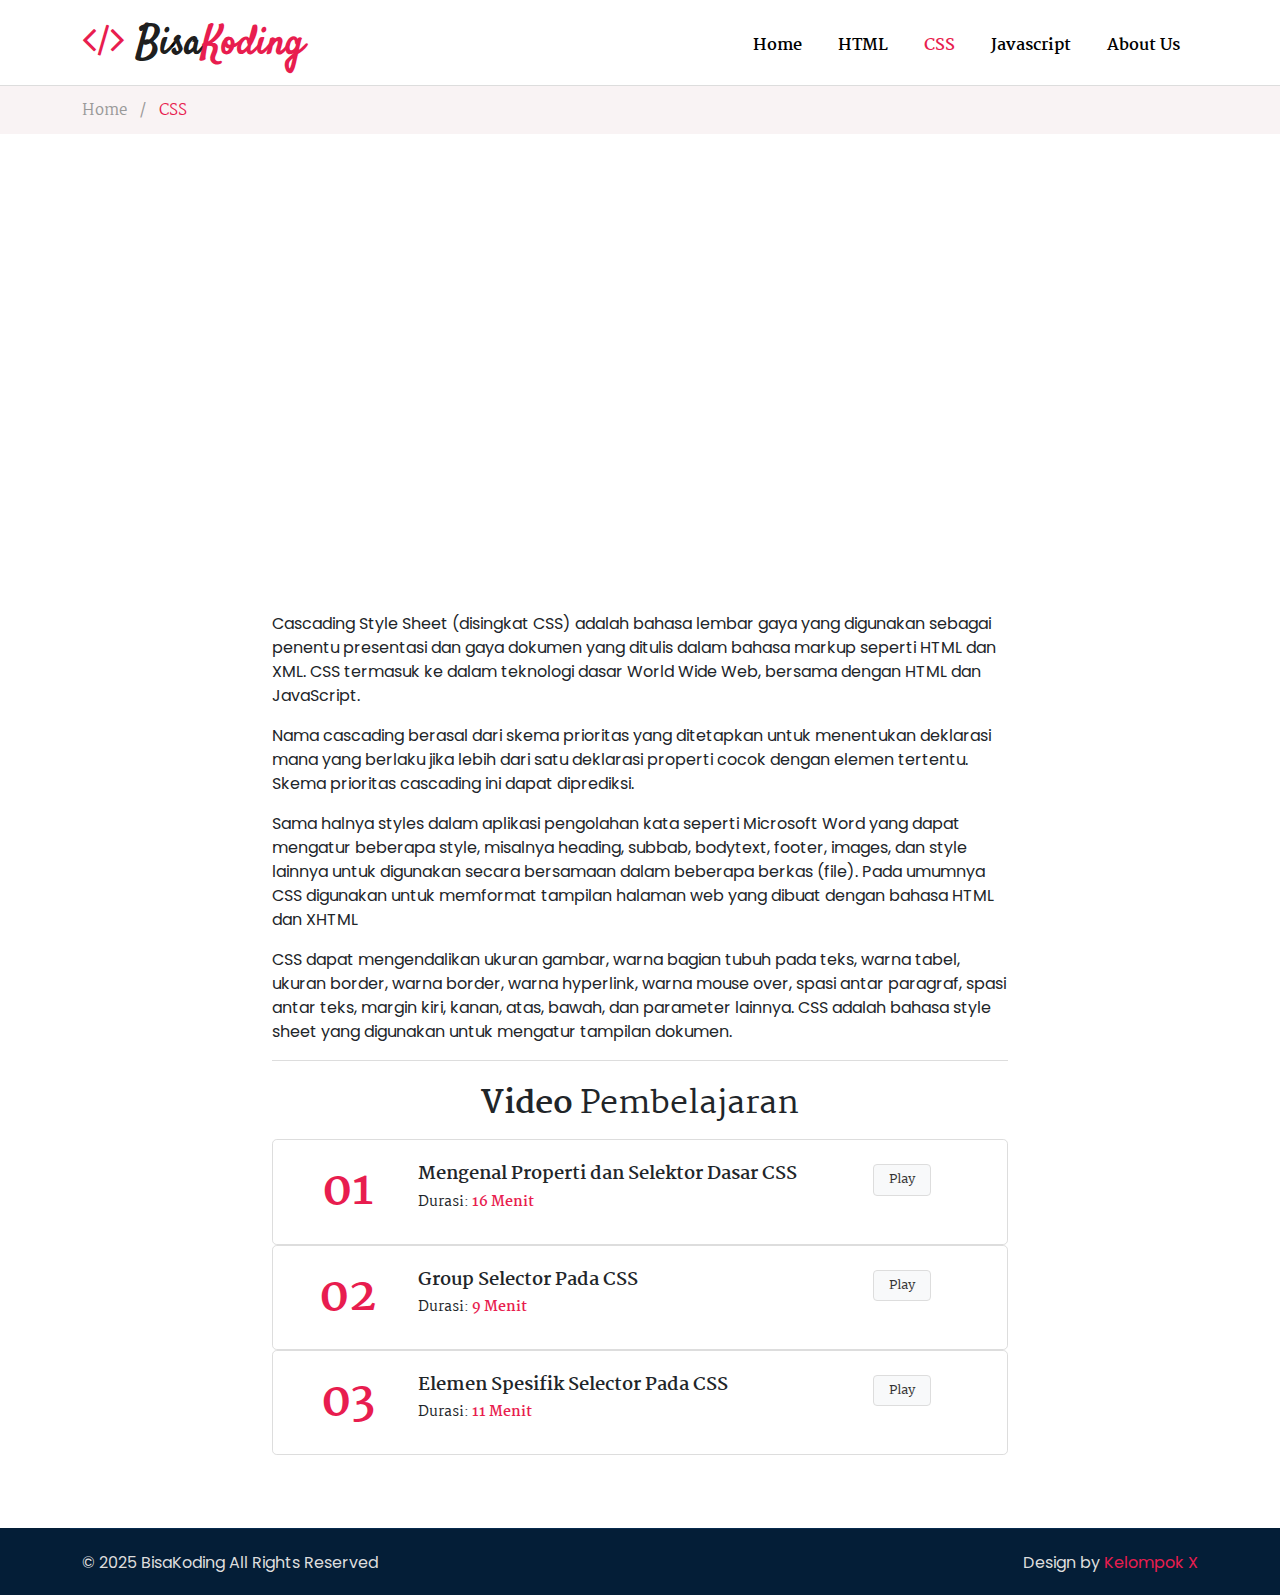
<file: belajar_2.html>
<!DOCTYPE html>
<html lang="en">
<head>
	<meta charset="utf-8">
	<meta http-equiv="X-UA-Compatible" content="IE=edge">
	<meta name="viewport" content="width=device-width, initial-scale=1">
	<title>BisaKoding - Belajar Coding itu Mudah</title>
	<link rel="icon" type="image/x-icon" href="img/code.png">
	<link href="css/bootstrap.min.css" rel="stylesheet" >
	<link href="css/font-awesome.min.css" rel="stylesheet" >
	<link href="css/global.css" rel="stylesheet">
	<link href="css/detail.css" rel="stylesheet">
	<link href="https://fonts.googleapis.com/css2?family=Martel:wght@700&display=swap" rel="stylesheet">
	<link href="https://fonts.googleapis.com/css2?family=Poppins&display=swap" rel="stylesheet">
	<link href="https://fonts.googleapis.com/css2?family=Satisfy&display=swap" rel="stylesheet">
</head>
<body>

	<section id="header">
		<nav class="navbar navbar-expand-md navbar-light bg-white" id="navbar_sticky">
			<div class="container">
				<a class="navbar-brand col_1 family_1" href="index.html"><i class="fa fa fa-code col_1"></i> Bisa<span class="col_1">Koding</span></a>
				<button class="navbar-toggler" type="button" data-bs-toggle="collapse" data-bs-target="#navbarSupportedContent" aria-controls="navbarSupportedContent" aria-expanded="false" aria-label="Toggle navigation">
					<span class="navbar-toggler-icon"></span>
				</button>
				<div class="collapse navbar-collapse" id="navbarSupportedContent">
					<ul class="navbar-nav ms-auto mb-2 mb-lg-0">
						<li class="nav-item">
							<a class="nav-link" aria-current="page" href="index.html">Home</a>
						</li>

						<li class="nav-item">
							<a class="nav-link" href="belajar_1.html">HTML</a>
						</li>

						<li class="nav-item">
							<a class="nav-link active" href="belajar_2.html">CSS</a>
						</li>

						<li class="nav-item">
							<a class="nav-link" href="belajar_3.html">Javascript</a>
						</li>

						<li class="nav-item">
							<a class="nav-link" href="about.html">About Us</a>
						</li>

					</ul>

				</div>
			</div>
		</nav>
	</section>

	<section id="center" class="center_o">
		<div class="container">
			<div class="row center_o1">
				<div class="col-md-12">
					<h5 class="normal col_1 mb-0"><a class="col_2" href="index.html">Home</a> <span class="col_2">/</span> CSS </h5>
				</div>
			</div>
		</div>
	</section>

	<section id="blog" class="pt-5 pb-5">
		<div class="container-xl">
			<div class="blog_1 row">

				<div class="col-md-2"></div>
				<div class="col-md-8">
					<div class="course_dt">
						<div class="course_dt1">
							<div class="grid clearfix">
								<figure class="effect-jazz mb-0">
									<div class="ratio ratio-16x9">
										<iframe 
										src="https://www.youtube.com/embed/V-DD30lGAL0?start=256&autoplay=1&mute=1&rel=0&modestbranding=1" 
										title="Belajar HTML dan CSS dari Nol untuk Pemula"
										allow="autoplay; encrypted-media" 
										allowfullscreen>
									</iframe>
								</div>
							</figure>
						</div>
						<p class="mt-3">Cascading Style Sheet (disingkat CSS) adalah bahasa lembar gaya yang digunakan sebagai penentu presentasi dan gaya dokumen yang ditulis dalam bahasa markup seperti HTML dan XML. CSS termasuk ke dalam teknologi dasar World Wide Web, bersama dengan HTML dan JavaScript.</p> <p class="mt-3">Nama cascading berasal dari skema prioritas yang ditetapkan untuk menentukan deklarasi mana yang berlaku jika lebih dari satu deklarasi properti cocok dengan elemen tertentu. Skema prioritas cascading ini dapat diprediksi.</p><p class="mt-3">Sama halnya styles dalam aplikasi pengolahan kata seperti Microsoft Word yang dapat mengatur beberapa style, misalnya heading, subbab, bodytext, footer, images, dan style lainnya untuk digunakan secara bersamaan dalam beberapa berkas (file). Pada umumnya CSS digunakan untuk memformat tampilan halaman web yang dibuat dengan bahasa HTML dan XHTML</p><p class="mt-3">CSS dapat mengendalikan ukuran gambar, warna bagian tubuh pada teks, warna tabel, ukuran border, warna border, warna hyperlink, warna mouse over, spasi antar paragraf, spasi antar teks, margin kiri, kanan, atas, bawah, dan parameter lainnya. CSS adalah bahasa style sheet yang digunakan untuk mengatur tampilan dokumen.</p>
						
						<hr>

						<h2 class="mt-4 fs-2 text-center">Video <span class="fw-normal">Pembelajaran</span></h2>
					</div>

					<!--  -->
					<div class="course_dt2 mt-3">
						<div class="course_dt2i row border_1 p-4 mx-0 rounded-3 px-3">
							<div class="col-md-2 text-center">
								<div class="course_dt2i1">
									<h1 class="mb-0 col_blue">01</h1>
								</div>
							</div>
							<div class="col-md-7">
								<div class="course_dt2i2">
									<h5>Mengenal Properti dan Selektor Dasar CSS</h5>
									<h6 class="font_14 mb-0">Durasi: <b class="col_blue">16 Menit</b></h6>
								</div>
							</div>
							<div class="col-md-3 text-center">
								<div class="course_dt2i2">
									<div class="blog_1r2">
										<ul class="mb-0 tag font_14">
											<!-- <li class="d-inline-block"><a class="d-block bg-light" href="detail.html">60 MINUTES</a></li> -->
											<li class="d-inline-block"><a class="d-block bg-light" href="https://youtu.be/8NpcAcSmRU8?si=oLVVWJDX3RL7z4Nz"target="_blank">Play</a></li>
										</ul>
									</div>
								</div>
							</div>
						</div>

						<div class="course_dt2i row border_1 p-4 mx-0 rounded-3 px-3">
							<div class="col-md-2 text-center">
								<div class="course_dt2i1">
									<h1 class="mb-0 col_blue">02</h1>
								</div>
							</div>
							<div class="col-md-7">
								<div class="course_dt2i2">
									<h5>Group Selector Pada CSS</h5>
									<h6 class="font_14 mb-0">Durasi: <b class="col_blue">9 Menit</b></h6>
								</div>
							</div>
							<div class="col-md-3 text-center">
								<div class="course_dt2i2">
									<div class="blog_1r2">
										<ul class="mb-0 tag font_14">
											<!-- <li class="d-inline-block"><a class="d-block bg-light" href="detail.html">60 MINUTES</a></li> -->
											<li class="d-inline-block"><a class="d-block bg-light" href="https://youtu.be/_ryPm4FGwus?si=htik5rWo1zgzlOh9"target="_blank">Play</a></li>
										</ul>
									</div>
								</div>
							</div>
						</div>

						<div class="course_dt2i row border_1 p-4 mx-0 rounded-3 px-3">
							<div class="col-md-2 text-center">
								<div class="course_dt2i1">
									<h1 class="mb-0 col_blue">03</h1>
								</div>
							</div>
							<div class="col-md-7">
								<div class="course_dt2i2">
									<h5>Elemen Spesifik Selector Pada CSS</h5>
									<h6 class="font_14 mb-0">Durasi: <b class="col_blue">11 Menit</b></h6>
								</div>
							</div>
							<div class="col-md-3 text-center">
								<div class="course_dt2i2">
									<div class="blog_1r2">
										<ul class="mb-0 tag font_14">
											<!-- <li class="d-inline-block"><a class="d-block bg-light" href="detail.html">60 MINUTES</a></li> -->
											<li class="d-inline-block"><a class="d-block bg-light" href="https://youtu.be/PK8LfL39vAw?si=qbdHz1iP1yf9Ze20"target="_blank">Play</a></li>
										</ul>
									</div>
								</div>
							</div>
						</div>

					</div>

				</div>	 
			</div>
			<div class="col-md-2"></div>
		</div>
	</div>
</section>

<section id="footer">
	<div class="container">
		<div class="footer_2 row" style="border-top:1px solid #072b4e; margin-top:25px; padding-top:20px;">
			<div class="col-md-8">
				<div class="footer_2l">
					<p style="margin-top:2px;" class="mb-0 col_3 font_16">© 2025 BisaKoding All Rights Reserved </a></p>
				</div>
			</div>
			<div class="col-md-4">
				<div class="footer_2r float-end">
					<p style="margin-top:2px;" class="mb-0 col_3 font_16">Design by <a class="col_1" ref="#">Kelompok X</a></p>
				</div>
			</div>
		</div>
	</div>
</section>

<script>
	window.onscroll = function() {myFunction()};
	var navbar_sticky = document.getElementById("navbar_sticky");
	var sticky = navbar_sticky.offsetTop;
	var navbar_height = document.querySelector('.navbar').offsetHeight;
	function myFunction() {
		if (window.pageYOffset >= sticky + navbar_height) {
			navbar_sticky.classList.add("sticky")
			document.body.style.paddingTop = navbar_height + 'px';
		} else {
			navbar_sticky.classList.remove("sticky");
			document.body.style.paddingTop = '0'
		}
	}
</script>

</body>

</html>

<!-- JavaScript Libraries -->
<script src="js/bootstrap.bundle.min.js"></script>
</file>
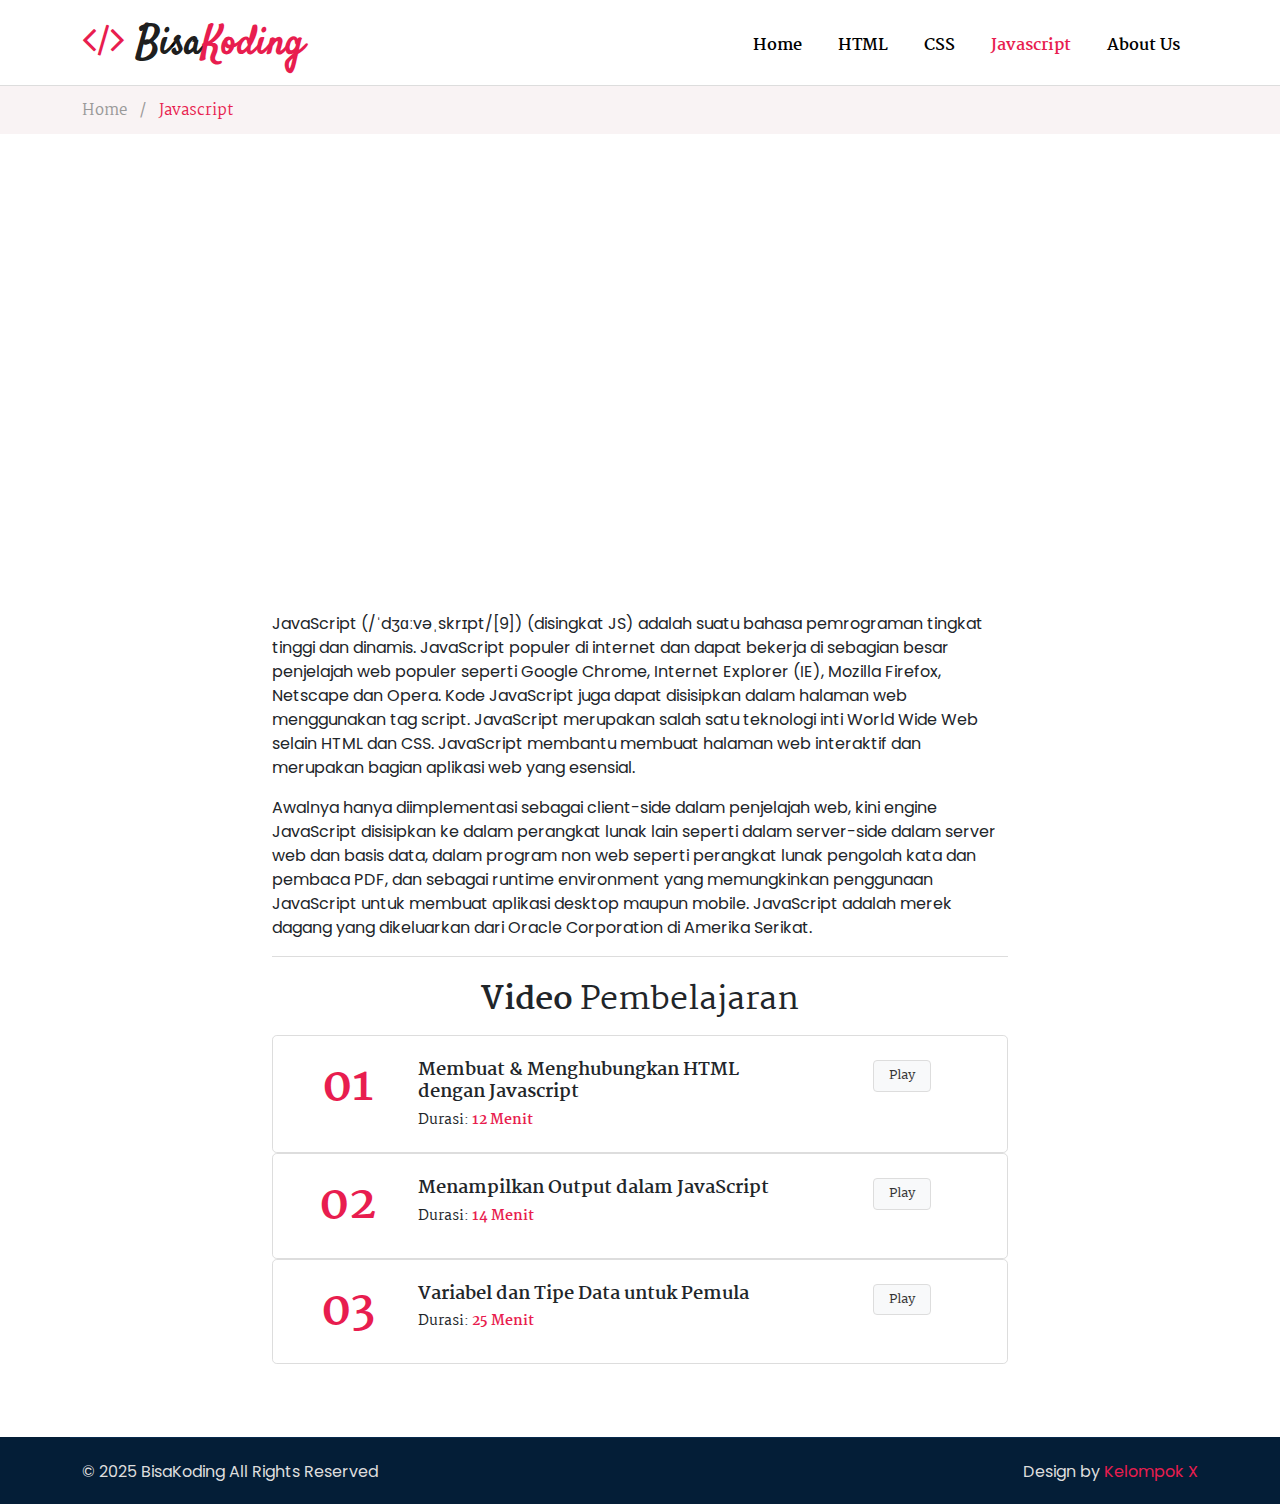
<file: belajar_3.html>
<!DOCTYPE html>
<html lang="en">
<head>
	<meta charset="utf-8">
	<meta http-equiv="X-UA-Compatible" content="IE=edge">
	<meta name="viewport" content="width=device-width, initial-scale=1">
	<title>BisaKoding - Belajar Coding itu Mudah</title>
	<link rel="icon" type="image/x-icon" href="img/code.png">
	<link href="css/bootstrap.min.css" rel="stylesheet" >
	<link href="css/font-awesome.min.css" rel="stylesheet" >
	<link href="css/global.css" rel="stylesheet">
	<link href="css/detail.css" rel="stylesheet">
	<link href="https://fonts.googleapis.com/css2?family=Martel:wght@700&display=swap" rel="stylesheet">
	<link href="https://fonts.googleapis.com/css2?family=Poppins&display=swap" rel="stylesheet">
	<link href="https://fonts.googleapis.com/css2?family=Satisfy&display=swap" rel="stylesheet">
</head>
<body>

	<section id="header">
		<nav class="navbar navbar-expand-md navbar-light bg-white" id="navbar_sticky">
			<div class="container">
				<a class="navbar-brand col_1 family_1" href="index.html"><i class="fa fa fa-code col_1"></i> Bisa<span class="col_1">Koding</span></a>
				<button class="navbar-toggler" type="button" data-bs-toggle="collapse" data-bs-target="#navbarSupportedContent" aria-controls="navbarSupportedContent" aria-expanded="false" aria-label="Toggle navigation">
					<span class="navbar-toggler-icon"></span>
				</button>
				<div class="collapse navbar-collapse" id="navbarSupportedContent">
					<ul class="navbar-nav ms-auto mb-2 mb-lg-0">
						<li class="nav-item">
							<a class="nav-link" aria-current="page" href="index.html">Home</a>
						</li>
						
						<li class="nav-item">
							<a class="nav-link" href="belajar_1.html">HTML</a>
						</li>

						<li class="nav-item">
							<a class="nav-link" href="belajar_2.html">CSS</a>
						</li>

						<li class="nav-item">
							<a class="nav-link active" href="belajar_3.html">Javascript</a>
						</li>

						<li class="nav-item">
							<a class="nav-link" href="about.html">About Us</a>
						</li>

					</ul>

				</div>
			</div>
		</nav>
	</section>
	<section id="center" class="center_o">
		<div class="container">
			<div class="row center_o1">
				<div class="col-md-12">
					<h5 class="normal col_1 mb-0"><a class="col_2" href="index.html">Home</a> <span class="col_2">/</span> Javascript </h5>
				</div>
			</div>
		</div>
	</section>

	<section id="blog" class="pt-5 pb-5">
		<div class="container-xl">
			<div class="blog_1 row">

				<div class="col-md-2"></div>
				<div class="col-md-8">
					<div class="course_dt">
						<div class="course_dt1">
							<div class="grid clearfix">
								<figure class="effect-jazz mb-0">
									<div class="ratio ratio-16x9">
										<iframe 
										src="https://www.youtube.com/embed/M8tWAs2VJ7s?start=114&autoplay=1&mute=1&rel=0&modestbranding=1" 
										title="YouTube video player" 
										allow="autoplay; encrypted-media" 
										allowfullscreen>
									</iframe>
								</div>
							</figure>
						</div>
						<p class="mt-3">JavaScript (/ˈdʒɑːvəˌskrɪpt/[9]) (disingkat JS) adalah suatu bahasa pemrograman tingkat tinggi dan dinamis. JavaScript populer di internet dan dapat bekerja di sebagian besar penjelajah web populer seperti Google Chrome, Internet Explorer (IE), Mozilla Firefox, Netscape dan Opera. Kode JavaScript juga dapat disisipkan dalam halaman web menggunakan tag script. JavaScript merupakan salah satu teknologi inti World Wide Web selain HTML dan CSS. JavaScript membantu membuat halaman web interaktif dan merupakan bagian aplikasi web yang esensial.</p> <p class="mt-3">Awalnya hanya diimplementasi sebagai client-side dalam penjelajah web, kini engine JavaScript disisipkan ke dalam perangkat lunak lain seperti dalam server-side dalam server web dan basis data, dalam program non web seperti perangkat lunak pengolah kata dan pembaca PDF, dan sebagai runtime environment yang memungkinkan penggunaan JavaScript untuk membuat aplikasi desktop maupun mobile. JavaScript adalah merek dagang yang dikeluarkan dari Oracle Corporation di Amerika Serikat.</p>
						<hr>

						<h2 class="mt-4 fs-2 text-center">Video <span class="fw-normal">Pembelajaran</span></h2>
					</div>

					<!--  -->
					<div class="course_dt2 mt-3">
						<div class="course_dt2i row border_1 p-4 mx-0 rounded-3 px-3">
							<div class="col-md-2 text-center">
								<div class="course_dt2i1">
									<h1 class="mb-0 col_blue">01</h1>
								</div>
							</div>
							<div class="col-md-7">
								<div class="course_dt2i2">
									<h5>Membuat & Menghubungkan HTML dengan Javascript</h5>
									<h6 class="font_14 mb-0">Durasi: <b class="col_blue">12 Menit</b></h6>
								</div>
							</div>
							<div class="col-md-3 text-center">
								<div class="course_dt2i2">
									<div class="blog_1r2">
										<ul class="mb-0 tag font_14">
											<!-- <li class="d-inline-block"><a class="d-block bg-light" href="detail.html">60 MINUTES</a></li> -->
											<li class="d-inline-block"><a class="d-block bg-light" href="https://youtu.be/VkvU7AJuYRY?si=V0nvaKdaiQE1qqRX"target="_blank">Play</a></li>
										</ul>
									</div>
								</div>
							</div>
						</div>

						<div class="course_dt2i row border_1 p-4 mx-0 rounded-3 px-3">
							<div class="col-md-2 text-center">
								<div class="course_dt2i1">
									<h1 class="mb-0 col_blue">02</h1>
								</div>
							</div>
							<div class="col-md-7">
								<div class="course_dt2i2">
									<h5>Menampilkan Output dalam JavaScript</h5>
									<h6 class="font_14 mb-0">Durasi: <b class="col_blue">14 Menit</b></h6>
								</div>
							</div>
							<div class="col-md-3 text-center">
								<div class="course_dt2i2">
									<div class="blog_1r2">
										<ul class="mb-0 tag font_14">
											<!-- <li class="d-inline-block"><a class="d-block bg-light" href="detail.html">60 MINUTES</a></li> -->
											<li class="d-inline-block"><a class="d-block bg-light" href="https://youtu.be/fP2ZQ6MT-3s?si=CFZw3gLHTnF2JOS2"target="_blank">Play</a></li>
										</ul>
									</div>
								</div>
							</div>
						</div>

						<div class="course_dt2i row border_1 p-4 mx-0 rounded-3 px-3">
							<div class="col-md-2 text-center">
								<div class="course_dt2i1">
									<h1 class="mb-0 col_blue">03</h1>
								</div>
							</div>
							<div class="col-md-7">
								<div class="course_dt2i2">
									<h5>Variabel dan Tipe Data untuk Pemula</h5>
									<h6 class="font_14 mb-0">Durasi: <b class="col_blue">25 Menit</b></h6>
								</div>
							</div>
							<div class="col-md-3 text-center">
								<div class="course_dt2i2">
									<div class="blog_1r2">
										<ul class="mb-0 tag font_14">
											<!-- <li class="d-inline-block"><a class="d-block bg-light" href="detail.html">60 MINUTES</a></li> -->
											<li class="d-inline-block"><a class="d-block bg-light" href="https://youtu.be/dBrPskchsyE?si=FrPzx27qrEBAHLXW"target="_blank">Play</a></li>
										</ul>
									</div>
								</div>
							</div>
						</div>

					</div>

				</div>	 
			</div>
			<div class="col-md-2"></div>
		</div>
	</div>
</section>

<section id="footer">
	<div class="container">
		<div class="footer_2 row" style="border-top:1px solid #072b4e; margin-top:25px; padding-top:20px;">
			<div class="col-md-8">
				<div class="footer_2l">
					<p style="margin-top:2px;" class="mb-0 col_3 font_16">© 2025 BisaKoding All Rights Reserved </a></p>
				</div>
			</div>
			<div class="col-md-4">
				<div class="footer_2r float-end">
					<p style="margin-top:2px;" class="mb-0 col_3 font_16">Design by <a class="col_1" ref="#">Kelompok X</a></p>
				</div>
			</div>
		</div>
	</div>
</section>

<script>
	window.onscroll = function() {myFunction()};
	var navbar_sticky = document.getElementById("navbar_sticky");
	var sticky = navbar_sticky.offsetTop;
	var navbar_height = document.querySelector('.navbar').offsetHeight;
	function myFunction() {
		if (window.pageYOffset >= sticky + navbar_height) {
			navbar_sticky.classList.add("sticky")
			document.body.style.paddingTop = navbar_height + 'px';
		} else {
			navbar_sticky.classList.remove("sticky");
			document.body.style.paddingTop = '0'
		}
	}
</script>

</body>

</html>

<!-- JavaScript Libraries -->
<script src="js/bootstrap.bundle.min.js"></script>
</file>
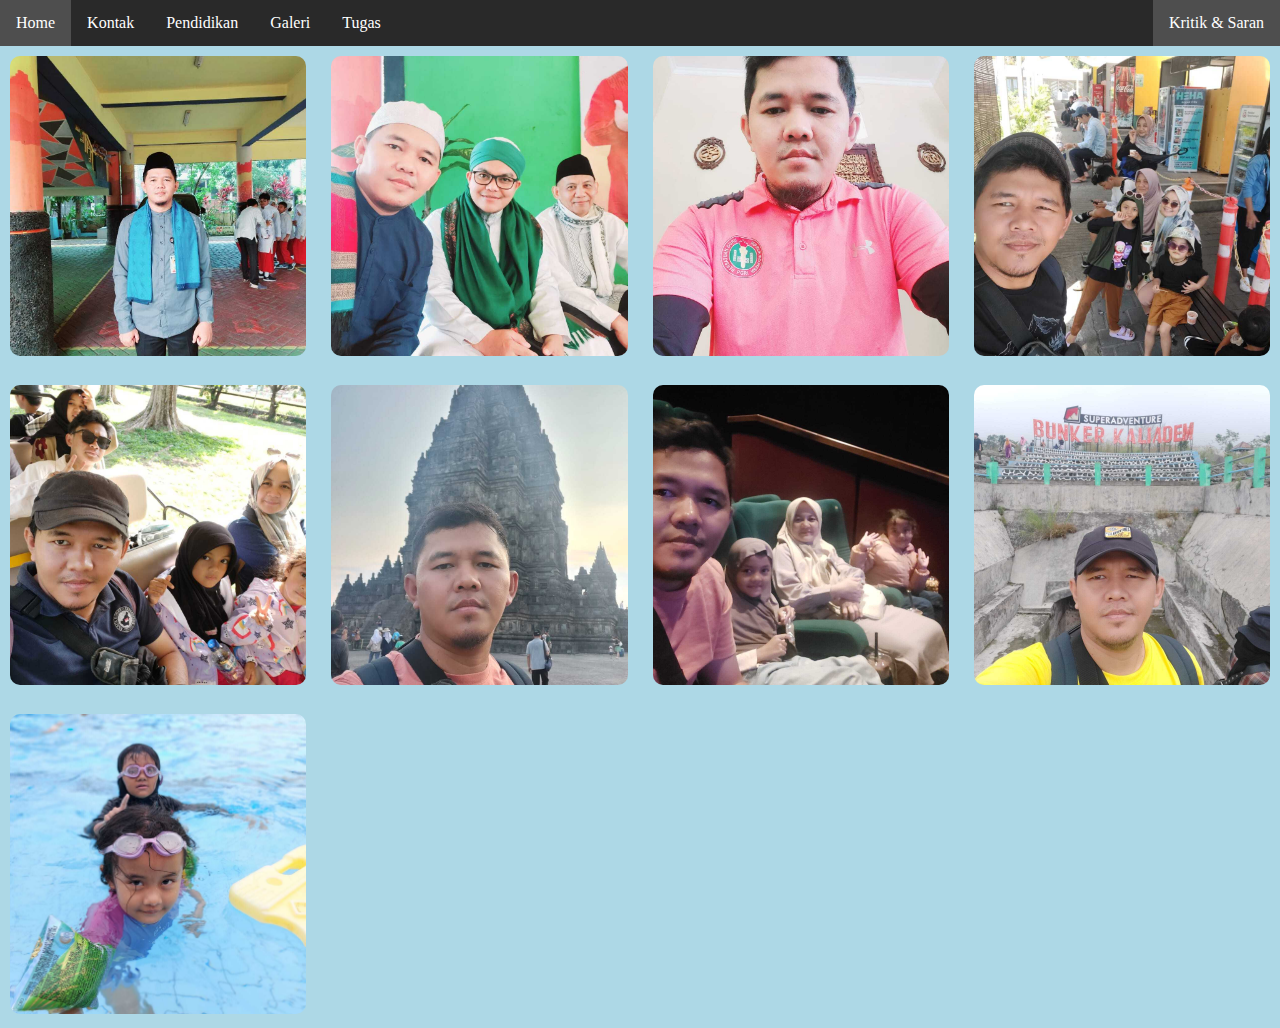
<file: Galeri/galeri.html>
<!DOCTYPE html>
<html lang="en">
<head>
    <meta charset="UTF-8">
    <meta name="viewport" content="width=device-width, initial-scale=1.0">
    <title>Galeri</title>
    <link rel="stylesheet" href="galeri.css">
    <link rel="icon" type="image/x-icon" href="favicon.ico">
</head>
<body>
    <ul>
      <li><a class="active" href="../index.html">Home</a></li>
      <li><a href="../Kontak/contact.html" target="_blank">Kontak</a></li>
      <li><a href="../Pendidikan/pendidikan.html" target="_blank">Pendidikan</a></li>
      <li><a href="galeri.html">Galeri</a></li>
      <li style="float: right;"><a class="active" href="../KritikSaran/kritiksaran.html" target="_blank">Kritik & Saran</a></li>
      <li class="dropdown">
        <a href="#Tugas" class="dropbtn">Tugas</a>
        <div class="dropdown-content">
          <a href="../Tugas1/Tugas1.html" target="_blank">Tugas 1</a>
          <a href="../Tugas2/Tugas2.html" target="_blank">Tugas 2</a>
      
        </div>
      </li>
    </ul>
    <div class="wrapper" style="box-sizing: border-box;">
      <div class="box"><img src="foto/1.jpg"></div>
      <div class="box"><img src="foto/2.jpg"></div>
      <div class="box"><img src="foto/3.jpg"></div>
      <div class="box"><img src="foto/4.jpg"></div>
      <div class="box"><img src="foto/5.jpg"></div>
      <div class="box"><img src="foto/6.jpg"></div>
      <div class="box"><img src="foto/7.jpg"></div>
      <div class="box"><img src="foto/8.jpg"></div>
      <div class="box"><img src="foto/9.jpg"></div>
    </main>
    </div>
</body>
</html>
</file>
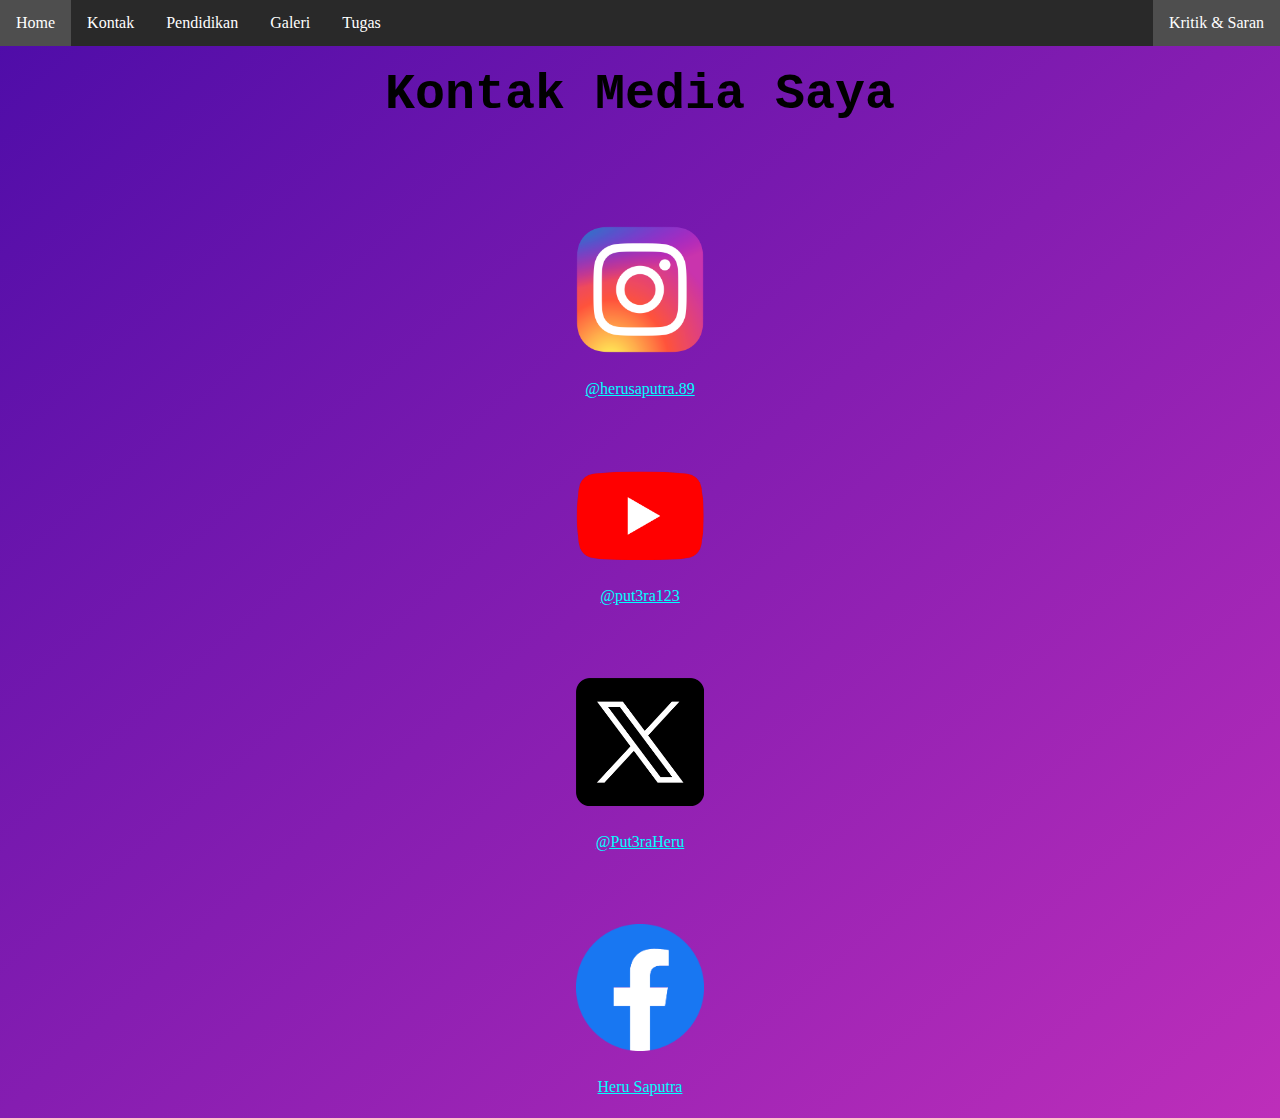
<file: Kontak/contact.html>
<!DOCTYPE html>
<html lang="en">
<head>
    <meta charset="UTF-8">
    <meta name="viewport" content="width=device-width, initial-scale=1.0">
    <title>Kontak</title>
    <link rel="stylesheet" href="kontak.css">
    <link rel="icon" type="image/x-icon" href="favicon.ico">
</head>
<body id="grad">
    <ul>
        <li><a class="active" href="../index.html">Home</a></li>
        <li><a href="contact.html">Kontak</a></li>
        <li><a href="../Pendidikan/pendidikan.html" target="_blank">Pendidikan</a></li>
        <li><a href="../Galeri/galeri.html" target="_blank">Galeri</a></li>
        <li style="float: right;"><a class="active" href="../KritikSaran/kritiksaran.html" target="_blank">Kritik & Saran</a></li>
        <li class="dropdown">
            <a href="#Tugas" class="dropbtn">Tugas</a>
            <div class="dropdown-content">
            <a href="../Tugas1/Tugas1.html" target="_blank">Tugas 1</a>
            <a href="../Tugas2/Tugas2.html" target="_blank">Tugas 2</a>
            <a href="../Tugas3/Tugas3.html" target="_blank">Tugas 3</a>
        </div>
        </li>
    </ul>
    <center>
    <h1>Kontak Media Saya</h1>
    <table style="text-align: center; padding-bottom: unset;">
        <tr>
            <td><img src="Logo/Instagram_logo.png" height="10%" width="10%" style="padding-top: 100px;"></td>
        </tr>
        <tr>
            <td><a href="https://www.instagram.com/herusaputra.89/" target="_blank">@herusaputra.89</a></td>
        </tr>
        <tr>
            <td><img src="Logo/youtube-logo.png" height="10%" width="10%" style="padding-top: 50px;"></td>
        </tr>
        <tr>
            <td><a href="https://www.youtube.com/channel/UCMfv77DthVjEGeaquvyYgDQ" target="_blank">@put3ra123</a></td>
        </tr>
        <tr>
            <td><img src="Logo/twitter-logo.png" height="10%" width="10%" style="padding-top: 50px;"></td>
        </tr>
        <tr>
            <td><a href="https://x.com/Put3raHeru" target="_blank">@Put3raHeru</a></td>
        </tr>
        <tr>
            <td><img src="Logo/fb_icon..png" height="10%" width="10%" style="padding-top: 50px;"></td>
        </tr>
        <tr>
            <td><a href="https://www.facebook.com/HESA.HeruSaputra" target="_blank">Heru Saputra</a></td>
        </tr>
    </table>
</center>
</body>
</html>
</file>
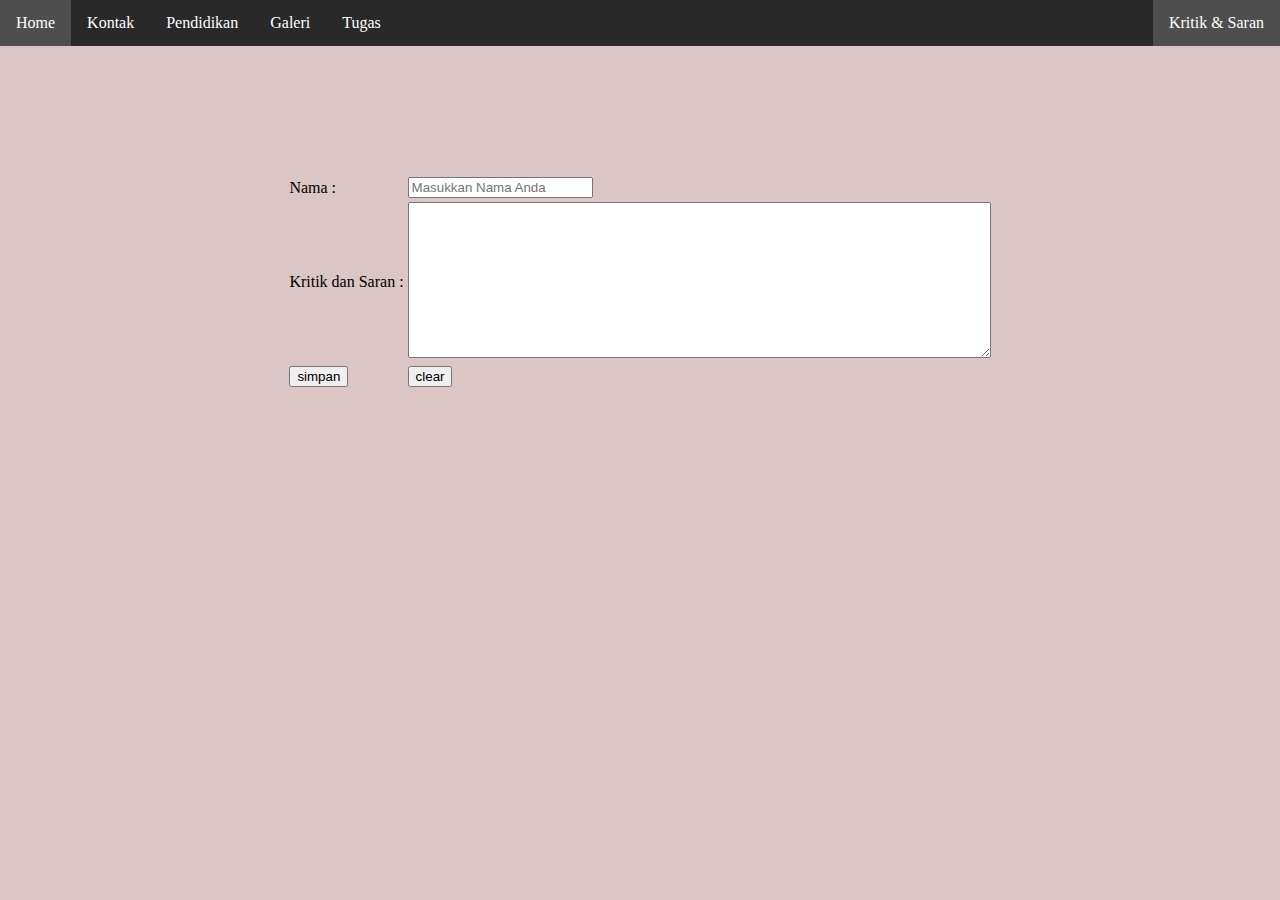
<file: KritikSaran/kritiksaran.html>
<!DOCTYPE html>
<html lang="en">
<head>
    <meta charset="UTF-8">
    <meta name="viewport" content="width=device-width, initial-scale=1.0">
    <title>Kritik dan Saran</title>
    <link rel="icon" type="image/x-icon" href="favicon.ico">
    <link rel="stylesheet" href="kritiksaran.css">
</head>
<body style="background-color: rgb(219, 197, 197);">
  <ul>
    <li><a class="active" href="../index.html">Home</a></li>
    <li><a href="../Kontak/contact.html" target="_blank">Kontak</a></li>
    <li><a href="../Pendidikan/pendidikan.html" target="_blank">Pendidikan</a></li>
    <li><a href="../Galeri/galeri.html" target="_blank">Galeri</a></li>
    <li style="float: right;"><a class="active" href="kritiksaran.html">Kritik & Saran</a></li>
    <li class="dropdown">
        <a href="#Tugas" class="dropbtn">Tugas</a>
        <div class="dropdown-content">
        <a href="../Tugas1/Tugas1.html" target="_blank">Tugas 1</a>
        <a href="../Tugas2/Tugas2.html" target="_blank">Tugas 2</a>
      </div>
    </li>
  </ul>
  <center>
  <form method="post" action="">
    <table style="margin-top: 10%;">
      <tr>
        <td><label for="">Nama :</label></td>
        <td><input type="text" name="nama" placeholder="Masukkan Nama Anda" required></td>
      </tr>
      <tr>
          <td><label for="">Kritik dan Saran : </label></td>
          <td><textarea name="KritikSaran" id="" cols="70" rows="10" required></textarea></td>
      </tr>
      <tr>
        <td><input type="submit" value="simpan" name="simpan"></td>
        <td><input type="reset" value="clear" name="clear"></td>
    </tr>
    </table>
  </form>
</center>
</file>
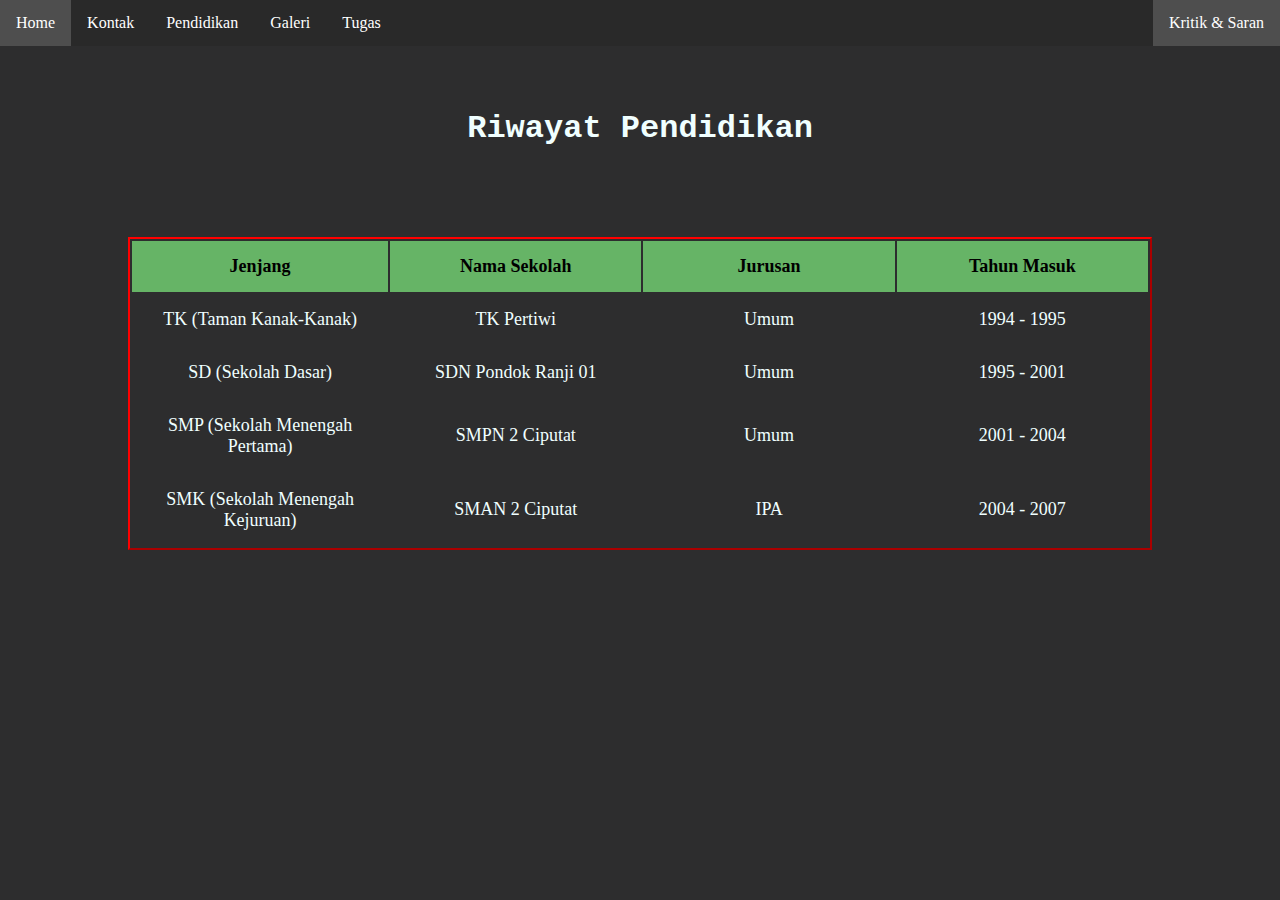
<file: Pendidikan/pendidikan.html>
<!DOCTYPE html>
<html lang="en">
<head>
    <meta charset="UTF-8">
    <meta name="viewport" content="width=device-width, initial-scale=1.0">
    <title>Pendidikan</title>
    <link rel="stylesheet" href="pendidikan.css">
    <link rel="icon" type="image/x-icon" href="favicon.ico">
</head>
<body id="grad">
    <ul>
        <li><a class="active" href="../index.html">Home</a></li>
        <li><a href="../Kontak/contact.html" target="_blank">Kontak</a></li>
        <li><a href="pendidikan.html">Pendidikan</a></li>
        <li><a href="../Galeri/galeri.html" target="_blank">Galeri</a></li>
        <li style="float: right;"><a class="active" href="../KritikSaran/kritiksaran.html" target="_blank">Kritik & Saran</a></li>
        <li class="dropdown">
            <a href="#Tugas" class="dropbtn">Tugas</a>
            <div class="dropdown-content">
            <a href="../Tugas1/Tugas1.html" target="_blank">Tugas 1</a>
            <a href="../Tugas2/Tugas2.html" target="_blank">Tugas 2</a>
          </div>
        </li>
      </ul>
  <h1> Riwayat Pendidikan  </h1>
  <div style="overflow-x: auto;">
      <center>
        <table border="2" style="text-align: center; width: 80%; border-color: red;">
        <tr style="font-size: large;">
          <th>Jenjang</th>
          <th>Nama Sekolah</th>
          <th>Jurusan</th>
          <th>Tahun Masuk</th>
        </tr>
      </center>
        <tr class="pendidikan" style="font-size: large;">
          <td>TK (Taman Kanak-Kanak)</td>
          <td>TK Pertiwi</td>
          <td>Umum</td>
          <td>1994 - 1995</td>
        </tr>
        <tr class="pendidikan" style="font-size: large;">
          <td >SD (Sekolah Dasar)</td>
          <td >SDN Pondok Ranji 01</td>
          <td >Umum</td>
          <td >1995 - 2001</td>
        </tr>
        <tr class="pendidikan" style="font-size: large;">
          <td >SMP (Sekolah Menengah Pertama)</td>
          <td >SMPN 2 Ciputat</td>
          <td >Umum</td>
          <td >2001 - 2004</td>
        </tr>
        <tr class="pendidikan" style="font-size: large;">
          <td >SMK (Sekolah Menengah Kejuruan)</td>
          <td >SMAN 2 Ciputat</td>
          <td >IPA</td>
          <td >2004 - 2007</td>
        </tr>
      </table>
    </div>
</body>
</html>
</file>
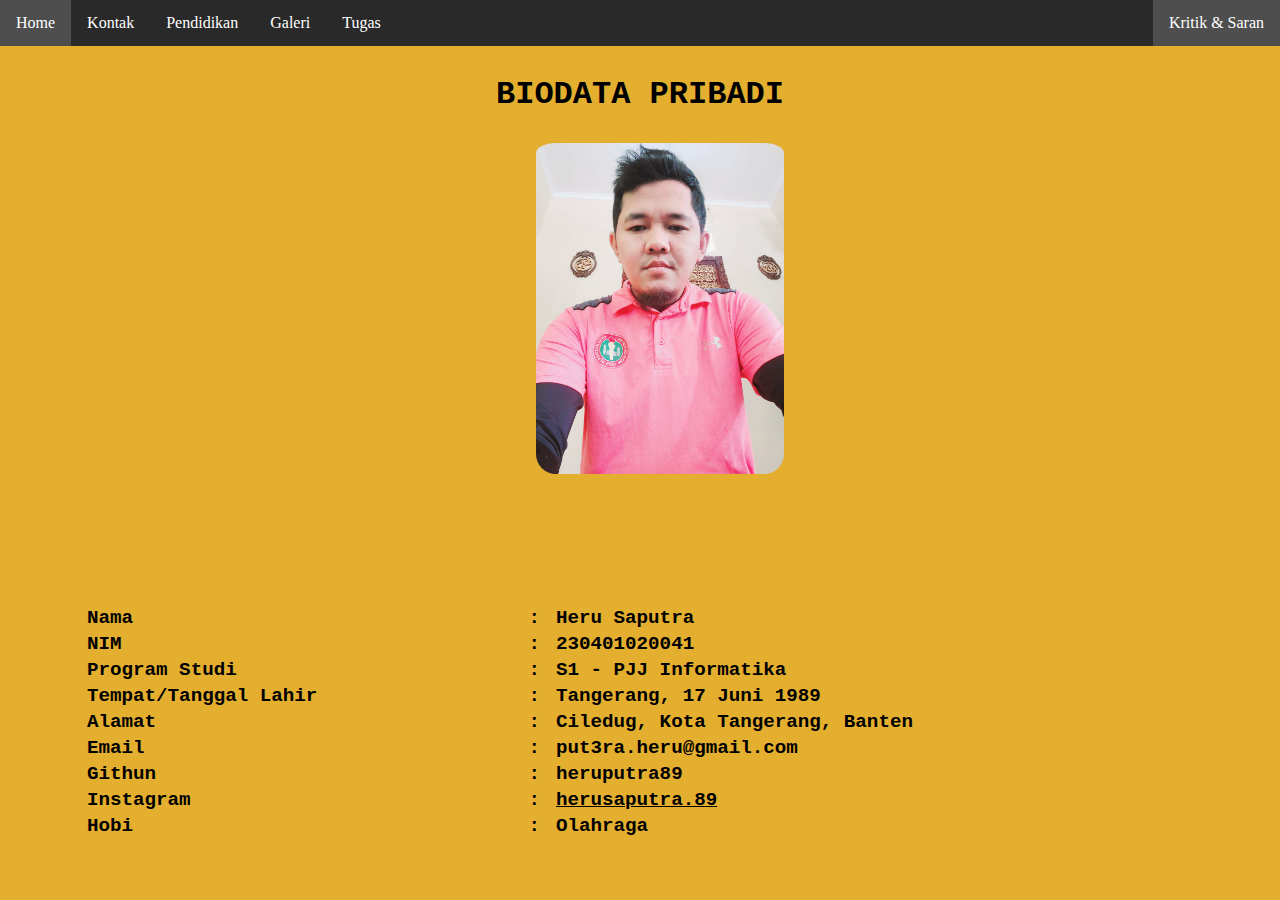
<file: Tugas1/Tugas1.html>
<!DOCTYPE html>
<html lang="en">
<head>
    <meta charset="UTF-8">
    <meta name="viewport" content="width=device-width, initial-scale=1.0">
    <title>Biodata Pribadi</title>
    <link rel="stylesheet" href="Tugas1.css">
    <link rel="icon" type="image/x-icon" href="favicon.ico">
</head>
<body>
    <nav>
        <ul>
            <li><a class="active" href="../index.html">Home</a></li>
            <li><a href="../Kontak/contact.html" target="_blank">Kontak</a></li>
            <li><a href="../Pendidikan/pendidikan.html" target="_blank">Pendidikan</a></li>
            <li><a href="../Galeri/galeri.html" target="_blank">Galeri</a></li>
            <li style="float: right;"><a class="active" href="../KritikSaran/kritiksaran.html" target="_blank">Kritik & Saran</a></li>
            <li class="dropdown">
                <a href="#Tugas" class="dropbtn">Tugas</a>
                <div class="dropdown-content">
                <a href="Tugas1.html">Tugas 1</a>
                <a href="../Tugas2/Tugas2.html" target="_blank">Tugas 2</a>
            </div>
            </li>
        </ul>
    </nav>
<center>
        <h1>BIODATA PRIBADI</h1>
        <ul>
            <img src="heru.jpeg" height="20%" width="20%" style="padding-top: 10px; border-radius: 20px;">
            <table class="strong" style="width: 90vw;">
            <tr class="tabel">
                <td style="font-size: larger;">Nama</td>
                <td style="font-size: larger;">:</td>
                <td style="font-size: larger;">Heru Saputra</td>
            </tr>
            <br>
            <tr class="tabel">
                <td style="font-size: larger;">NIM</td>
                <td style="font-size: larger;">:</td>
                <td style="font-size: larger;">230401020041</td>
            </tr>
            <br>
            <tr class="tabel">
                <td style="font-size: larger;">Program Studi</td>
                <td style="font-size: larger;">:</td>
                <td style="font-size: larger;">S1 - PJJ Informatika</td>
            </tr>
            <br>
            <tr class="tabel">
                <td style="font-size: larger;">Tempat/Tanggal Lahir</td>
                <td style="font-size: larger;">:</td>
                <td style="font-size: larger;">Tangerang, 17 Juni 1989</td>
            </tr>
            <br>
            <tr class="tabel">
                <td style="font-size: larger;">Alamat</td>
                <td style="font-size: larger;">:</td>
                <td style="font-size: larger;">Ciledug, Kota Tangerang, Banten</td>
            </tr>
            <br>
            <tr class="tabel">
                <td style="font-size: larger;">Email</td>
                <td style="font-size: larger;">:</td>
                <td style="font-size: larger;">put3ra.heru@gmail.com</td>
            </tr>
            <br>
            <tr class="tabel">
                <td style="font-size: larger;">Githun</td>
                <td style="font-size: larger;">:</td>
                <td style="font-size: larger;">heruputra89</td>
            </tr>
            <br>
            <tr class="tabel">
                <td style="font-size: larger;">Instagram</td>
                <td style="font-size: larger;">:</td>
                <td style="font-size: larger;"><a href="https://www.instagram.com/herusaputra.89/" target="_blank">herusaputra.89</a></td>
            </tr>
            <br>
            <tr class="tabel">
                <td style="font-size: larger;">Hobi</td>
                <td style="font-size: larger;">:</td>
                <td style="font-size: larger;">Olahraga</td>
            </tr>
        </table>
    </center>
</body>
</html>
</file>
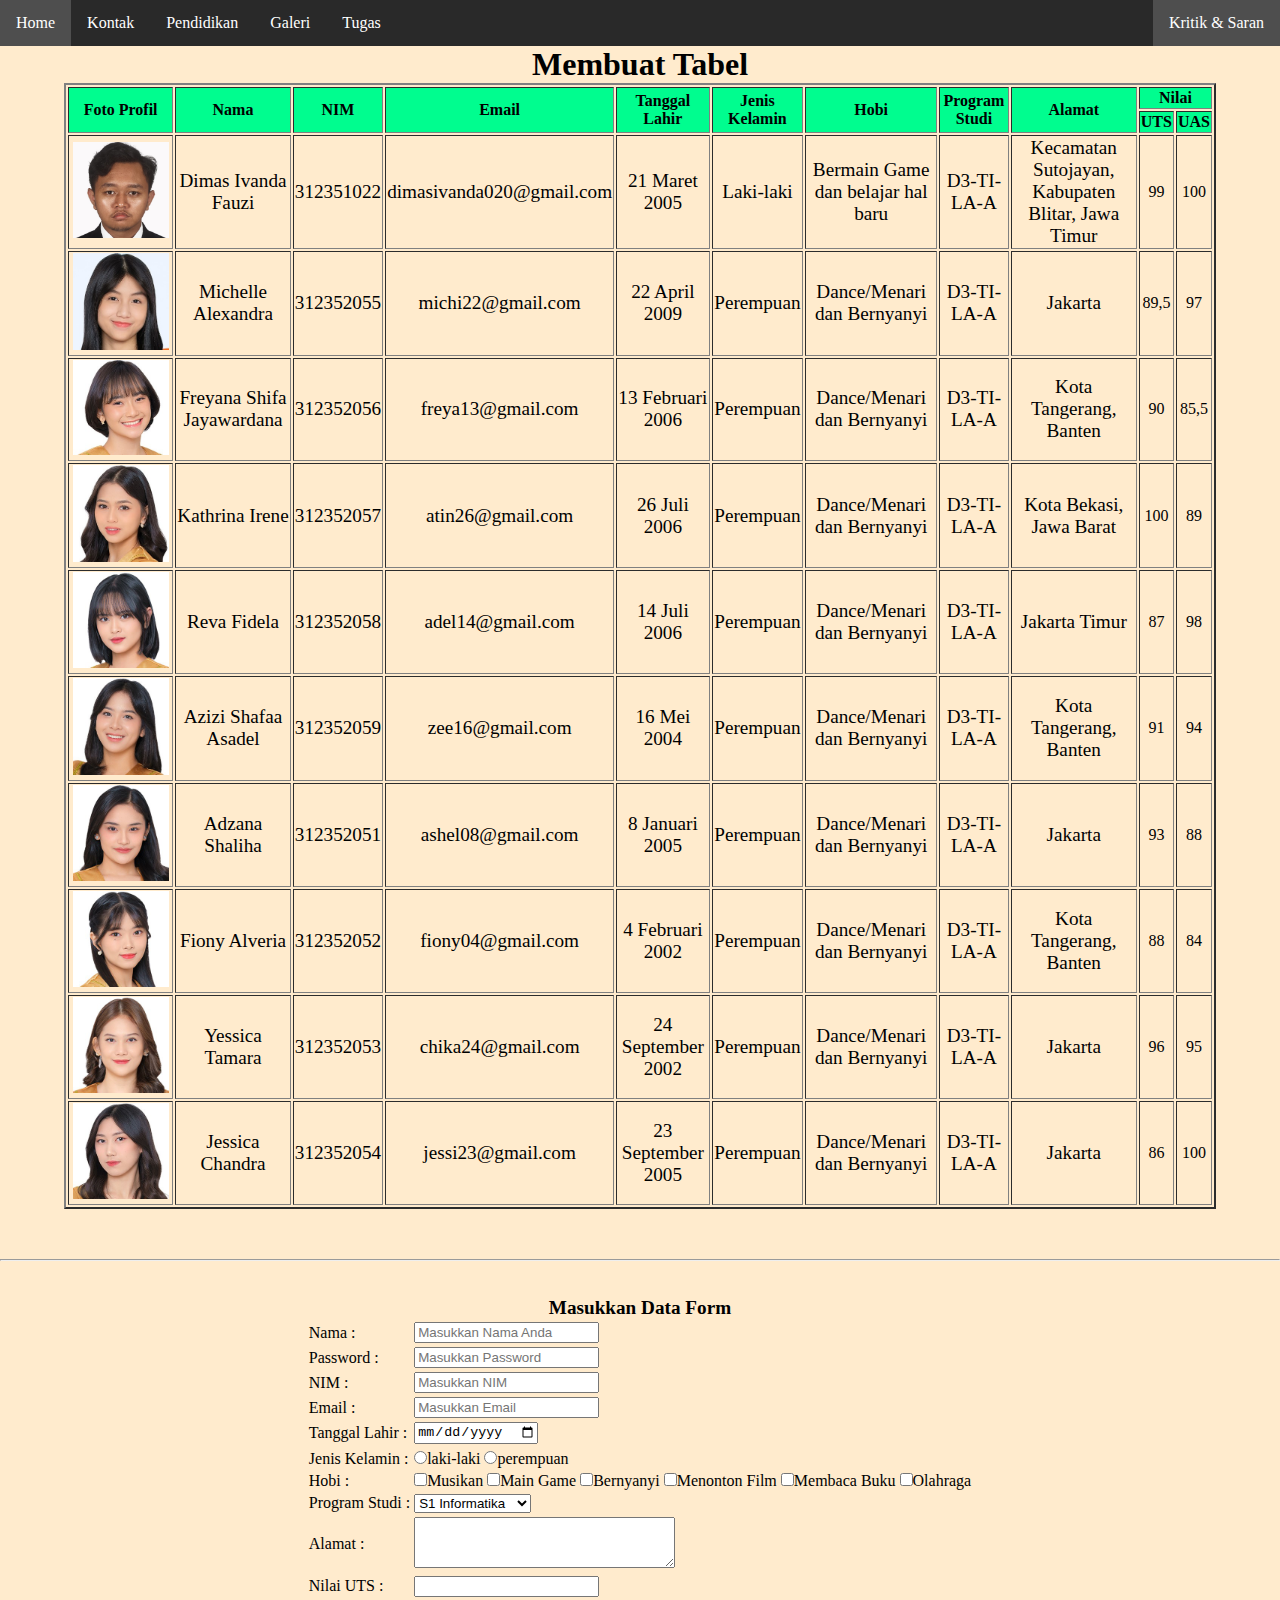
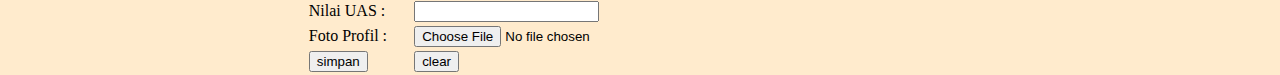
<file: Tugas2/Tugas2.html>
<!-- Membuat Tabel -->
<!DOCTYPE html>
<html lang="en">
<head>
    <meta charset="UTF-8">
    <meta name="viewport" content="width=device-width, initial-scale=1.0">
    <title>Tabel dan Form</title>
    <link rel="icon" type="image/x-icon" href="favicon.ico">
    <link rel="stylesheet" href="Tugas2.css">
</head>
<body style="background-color: blanchedalmond;">
        <ul>
            <li><a class="active" href="../index.html">Home</a></li>
            <li><a href="../Kontak/contact.html" target="_blank">Kontak</a></li>
            <li><a href="../Pendidikan/pendidikan.html" target="_blank">Pendidikan</a></li>
            <li><a href="../Galeri/galeri.html" target="_blank">Galeri</a></li>
            <li style="float: right;"><a class="active" href="../KritikSaran/kritiksaran.html" target="_blank">Kritik & Saran</a></li>
            <li class="dropdown">
                <a href="#Tugas" class="dropbtn">Tugas</a>
                <div class="dropdown-content">
                <a href="../Tugas1/Tugas1.html" target="_blank">Tugas 1</a>
                <a href="Tugas2.html">Tugas 2</a>
            </div>
            </li>
        </ul>
    <center>
    <h1>Membuat Tabel</h1>
    <div style="overflow-x: auto;">
    <table border="2" style="text-align: center; width: 90%; margin-bottom: 50px;">
        <tr>
          <th rowspan="2" style="background-color: rgb(0, 253, 143);">Foto Profil</th>
          <th rowspan="2" style="background-color: rgb(0, 253, 143);">Nama</th>
          <th rowspan="2" style="background-color: rgb(0, 253, 143);">NIM</th>
          <th rowspan="2" style="background-color: rgb(0, 253, 143);">Email</th>
          <th rowspan="2" style="background-color: rgb(0, 253, 143);">Tanggal Lahir</th>
          <th rowspan="2" style="background-color: rgb(0, 253, 143);">Jenis Kelamin</th>
          <th rowspan="2" style="background-color: rgb(0, 253, 143);">Hobi</th>
          <th rowspan="2" style="background-color: rgb(0, 253, 143);">Program Studi</th>
          <th rowspan="2" style="background-color: rgb(0, 253, 143);">Alamat</th>
            <th colspan="2" style="background-color: rgb(0, 253, 143);">Nilai</th>
        </tr>
        <tr>
            <th style="background-color: rgb(0, 253, 143);">UTS</th>
            <th style="background-color: rgb(0, 253, 143);">UAS</th>
        </tr>
        <tr>
            <td><img src="Foto/Dimas.jpg" height="95%" width="95%"></td>
            <td align="center" style="font-size: larger;">Dimas Ivanda Fauzi</td>
            <td align="center" valign="middle" style="font-size: larger;">312351022</td>
            <td align="center" valign="middle" style="font-size: larger;">dimasivanda020@gmail.com</td>
            <td align="center" valign="middle" style="font-size: larger;">21 Maret 2005</td>
            <td align="center" valign="middle" style="font-size: larger;">Laki-laki</td>
            <td align="center" valign="middle" style="font-size: larger;">Bermain Game dan belajar hal baru</td>
            <td align="center" valign="middle" style="font-size: larger;">D3-TI-LA-A</td>
            <td align="center" valign="middle" style="font-size: larger;">Kecamatan Sutojayan, Kabupaten Blitar, Jawa Timur</td>
            <td>99</td>
            <td>100</td>
        </tr>
        <tr>
            <td><img src="Foto/Michie.jpg" height="95%" width="95%"></td>
            <td align="center" valign="middle" style="font-size: larger;">Michelle Alexandra</td>
            <td align="center" valign="middle" style="font-size: larger;">312352055</td>
            <td align="center" valign="middle" style="font-size: larger;">michi22@gmail.com</td>
            <td align="center" valign="middle" style="font-size: larger;">22 April 2009</td>
            <td align="center" valign="middle" style="font-size: larger;">Perempuan</td>
            <td align="center" valign="middle" style="font-size: larger;">Dance/Menari dan Bernyanyi</td>
            <td align="center" valign="middle" style="font-size: larger;">D3-TI-LA-A</td>
            <td align="center" valign="middle" style="font-size: larger;">Jakarta</td>
            <td>89,5</td>
            <td>97</td>
        </tr>
        <tr>
            <td><img src="Foto/Freya.jpg" height="95%" width="95%"></td>
            <td align="center" valign="middle" style="font-size: larger;">Freyana Shifa Jayawardana</td>
            <td align="center" valign="middle" style="font-size: larger;">312352056</td>
            <td align="center" valign="middle" style="font-size: larger;">freya13@gmail.com</td>
            <td align="center" valign="middle" style="font-size: larger;">13 Februari 2006</td>
            <td align="center" valign="middle" style="font-size: larger;">Perempuan</td>
            <td align="center" valign="middle" style="font-size: larger;">Dance/Menari dan Bernyanyi</td>
            <td align="center" valign="middle" style="font-size: larger;">D3-TI-LA-A</td>
            <td align="center" valign="middle" style="font-size: larger;">Kota Tangerang, Banten</td>
            <td>90</td>
            <td>85,5</td>
        </tr>
        <tr>
            <td><img src="Foto/Kathrina.jpg" height="95%" width="95%"></td>
            <td align="center" valign="middle" style="font-size: larger;">Kathrina Irene</td>
            <td align="center" valign="middle" style="font-size: larger;">312352057</td>
            <td align="center" valign="middle" style="font-size: larger;">atin26@gmail.com</td>
            <td align="center" valign="middle" style="font-size: larger;">26 Juli 2006</td>
            <td align="center" valign="middle" style="font-size: larger;">Perempuan</td>
            <td align="center" valign="middle" style="font-size: larger;">Dance/Menari dan Bernyanyi</td>
            <td align="center" valign="middle" style="font-size: larger;">D3-TI-LA-A</td>
            <td align="center" valign="middle" style="font-size: larger;">Kota Bekasi, Jawa Barat</td>
            <td>100</td>
            <td>89</td>
        </tr>
        <tr>
            <td><img src="Foto/Adel.jpg" height="95%" width="95%"></td>
            <td align="center" valign="middle" style="font-size: larger;">Reva Fidela</td>
            <td align="center" valign="middle" style="font-size: larger;">312352058</td>
            <td align="center" valign="middle" style="font-size: larger;">adel14@gmail.com</td>
            <td align="center" valign="middle" style="font-size: larger;">14 Juli 2006</td>
            <td align="center" valign="middle" style="font-size: larger;">Perempuan</td>
            <td align="center" valign="middle" style="font-size: larger;">Dance/Menari dan Bernyanyi</td>
            <td align="center" valign="middle" style="font-size: larger;">D3-TI-LA-A</td>
            <td align="center" valign="middle" style="font-size: larger;">Jakarta Timur</td>
            <td>87</td>
            <td>98</td>
        </tr>
        <tr>
            <td><img src="Foto/Zee.jpg" height="95%" width="95%"></td>
            <td align="center" valign="middle" style="font-size: larger;">Azizi Shafaa Asadel</td>
            <td align="center" valign="middle" style="font-size: larger;">312352059</td>
            <td align="center" valign="middle" style="font-size: larger;">zee16@gmail.com</td>
            <td align="center" valign="middle" style="font-size: larger;">16 Mei 2004</td>
            <td align="center" valign="middle" style="font-size: larger;">Perempuan</td>
            <td align="center" valign="middle" style="font-size: larger;">Dance/Menari dan Bernyanyi</td>
            <td align="center" valign="middle" style="font-size: larger;">D3-TI-LA-A</td>
            <td align="center" valign="middle" style="font-size: larger;">Kota Tangerang, Banten</td>
            <td>91</td>
            <td>94</td>
        </tr>
        <tr>
            <td><img src="Foto/Ashel.jpg" height="95%" width="95%"></td>
            <td align="center" valign="middle" style="font-size: larger;">Adzana Shaliha</td>
            <td align="center" valign="middle" style="font-size: larger;">312352051</td>
            <td align="center" valign="middle" style="font-size: larger;">ashel08@gmail.com</td>
            <td align="center" valign="middle" style="font-size: larger;">8 Januari 2005</td>
            <td align="center" valign="middle" style="font-size: larger;">Perempuan</td>
            <td align="center" valign="middle" style="font-size: larger;">Dance/Menari dan Bernyanyi</td>
            <td align="center" valign="middle" style="font-size: larger;">D3-TI-LA-A</td>
            <td align="center" valign="middle" style="font-size: larger;">Jakarta</td>
            <td>93</td>
            <td>88</td>
        </tr>
        <tr>
            <td><img src="Foto/Fiony.jpg" height="95%" width="95%"></td>
            <td align="center" valign="middle" style="font-size: larger;">Fiony Alveria</td>
            <td align="center" valign="middle" style="font-size: larger;">312352052</td>
            <td align="center" valign="middle" style="font-size: larger;">fiony04@gmail.com</td>
            <td align="center" valign="middle" style="font-size: larger;">4 Februari 2002</td>
            <td align="center" valign="middle" style="font-size: larger;">Perempuan</td>
            <td align="center" valign="middle" style="font-size: larger;">Dance/Menari dan Bernyanyi</td>
            <td align="center" valign="middle" style="font-size: larger;">D3-TI-LA-A</td>
            <td align="center" valign="middle" style="font-size: larger;">Kota Tangerang, Banten</td>
            <td>88</td>
            <td>84</td>
        </tr>
        <tr>
            <td><img src="Foto/Chika.jpg" height="95%" width="95%"></td>
            <td align="center" valign="middle" style="font-size: larger;">Yessica Tamara</td>
            <td align="center" valign="middle" style="font-size: larger;">312352053</td>
            <td align="center" valign="middle" style="font-size: larger;">chika24@gmail.com</td>
            <td align="center" valign="middle" style="font-size: larger;">24 September 2002</td>
            <td align="center" valign="middle" style="font-size: larger;">Perempuan</td>
            <td align="center" valign="middle" style="font-size: larger;">Dance/Menari dan Bernyanyi</td>
            <td align="center" valign="middle" style="font-size: larger;">D3-TI-LA-A</td>
            <td align="center" valign="middle" style="font-size: larger;">Jakarta</td>
            <td>96</td>
            <td>95</td>
        </tr>
        <tr>
            <td><img src="Foto/Jessi.jpg" height="95%" width="95%"></td>
            <td align="center" valign="middle" style="font-size: larger;">Jessica Chandra</td>
            <td align="center" valign="middle" style="font-size: larger;">312352054</td>
            <td align="center" valign="middle" style="font-size: larger;">jessi23@gmail.com</td>
            <td align="center" valign="middle" style="font-size: larger;">23 September 2005</td>
            <td align="center" valign="middle" style="font-size: larger;">Perempuan</td>
            <td align="center" valign="middle" style="font-size: larger;">Dance/Menari dan Bernyanyi</td>
            <td align="center" valign="middle" style="font-size: larger;">D3-TI-LA-A</td>
            <td align="center" valign="middle" style="font-size: larger;">Jakarta</td>
            <td>86</td>
            <td>100</td>
        </tr>
      </table>
    </div>
    </center>
</body>
</html>
<hr>
<br>
<br>
<!-- Membuat Form -->
<body>
    <center>
        <caption>
            <b style="font-size: larger;">Masukkan Data Form</b>
        </caption>
        <br>
    <form method="post" action="tabel.php">
        <table>
            <tr>
                <td><label for="">Nama :</label></td>
                <td><input type="text" name="nama" placeholder="Masukkan Nama Anda" required></td>
            </tr>
            <tr>
                <td><label for="">Password :</label></td>
                <td><input type="password" name="password" placeholder="Masukkan Password" required></td>
            </tr>
            <tr>
                <td><label for="">NIM :</label></td>
                <td><input type="number" name="number" placeholder="Masukkan NIM" required></td>
            </tr>
            <tr>
                <td><label for="">Email :</label></td>
                <td><input type="email" name="email" placeholder="Masukkan Email" required></td>
            </tr>
            <tr>
                <td><label for="">Tanggal Lahir :</label></td>
                <td><input type="date" name="date" required></td>
            </tr>
            <tr>
                <tr>
                    <td><label for="">Jenis Kelamin :</label></td>
                    <td><input type="radio" value="laki-laki" name="jenis_kelamin" required>laki-laki
                        <input type="radio" value="perempuan" name="jenis_kelamin" required>perempuan</td>
                    </tr>
                    <tr>
                        <td><label for="">Hobi :</label></td>
                        <td>
                            <input type="checkbox" value="musik" name="Hobi">Musikan
                            <input type="checkbox" value="gaming" name="Hobi">Main Game
                            <input type="checkbox" value="gaming" name="Hobi">Bernyanyi
                            <input type="checkbox" value="gaming" name="Hobi">Menonton Film
                            <input type="checkbox" value="gaming" name="Hobi">Membaca Buku
                            <input type="checkbox" value="gaming" name="Hobi">Olahraga
                        </td>
                    </tr>
                    <td><label for="">Program Studi :</label></td>
                    <td>
                        <select name="Prodi" id="" required>
                            <option value="Teknik_Informatika">S1 Informatika</option>
                            <option value="Multimedia_Broadcasting">S1 Managemen</option>
                        </select>
                    </td>
                </tr>
                <tr>
                    <td><label for="">Alamat :</label></td>
                    <td><textarea name="Alamat" id="" cols="30" rows="3" required></textarea></td>
                </tr>
                <tr>
                    <td><label for="">Nilai UTS :</label></td>
                    <td><input type="number" name="number" required></td>
                </tr>
                <tr>
                    <td><label for="">Nilai UAS :</label></td>
                    <td><input type="number" name="number" required></td>
                </tr>
                <tr>
                    <td><label for="">Foto Profil :</label></td>
                    <td><input type="file" name="profil" required></td>
                <tr>
                    <td><input type="submit" value="simpan" name="simpan"></td>
                    <td><input type="reset" value="clear" name="clear"></td>
                </tr>
                </tr>
            </table>
    </form>
</center>
</body>
</html>
</file>
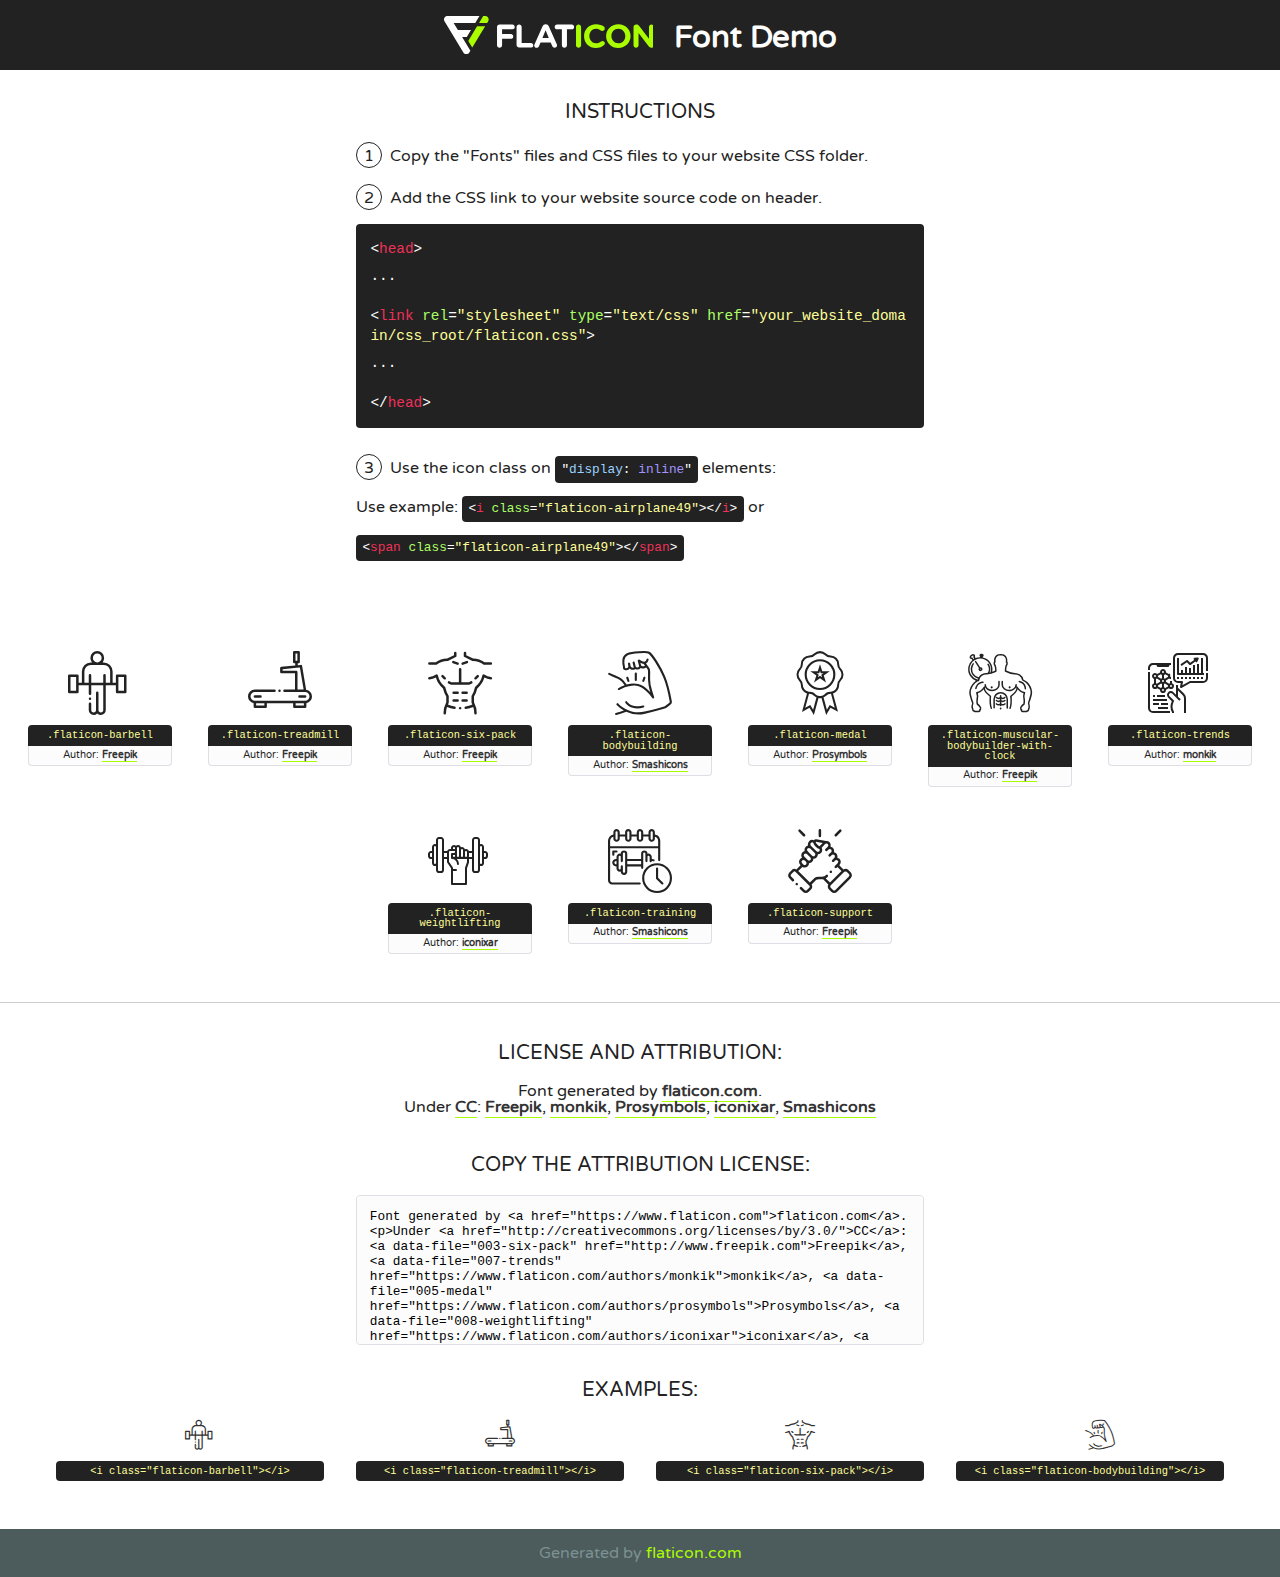
<file: lib/flaticon/font/flaticon.html>
<!DOCTYPE html>
<!--
  Flaticon icon font: Flaticon
  Creation date: 26/10/2020 11:08
-->
<html>
<!DOCTYPE html>
<html>

<head>
    <title>Flaticon WebFont</title>
    <link href="http://fonts.googleapis.com/css?family=Varela+Round" rel="stylesheet" type="text/css" />
    <link rel="stylesheet" type="text/css" href="flaticon.css">
    <meta charset="UTF-8">
    <style>
    html, body, div, span, applet, object, iframe,
    h1, h2, h3, h4, h5, h6, p, blockquote, pre,
    a, abbr, acronym, address, big, cite, code,
    del, dfn, em, img, ins, kbd, q, s, samp,
    small, strike, strong, sub, sup, tt, var,
    b, u, i, center,
    dl, dt, dd, ol, ul, li,
    fieldset, form, label, legend,
    table, caption, tbody, tfoot, thead, tr, th, td,
    article, aside, canvas, details, embed, 
    figure, figcaption, footer, header, hgroup, 
    menu, nav, output, ruby, section, summary,
    time, mark, audio, video {
        margin: 0;
        padding: 0;
        border: 0;
        font-size: 100%;
        font: inherit;
        vertical-align: baseline;
    }
    /* HTML5 display-role reset for older browsers */
    article, aside, details, figcaption, figure, 
    footer, header, hgroup, menu, nav, section {
        display: block;
    }
    body {
        line-height: 1;
    }
    ol, ul {
        list-style: none;
    }
    blockquote, q {
        quotes: none;
    }
    blockquote:before, blockquote:after,
    q:before, q:after {
        content: '';
        content: none;
    }
    table {
        border-collapse: collapse;
        border-spacing: 0;
    }
    body {
        font-family: 'Varela Round', Helvetica, Arial, sans-serif;
        font-size: 16px;
        color: #222;
    }
    a {
        color: #333;
        border-bottom: 1px solid #a9fd00;
        font-weight: bold;
        text-decoration: none;
    }
    * {
        -moz-box-sizing: border-box;
        -webkit-box-sizing: border-box;
        box-sizing: border-box;
        margin: 0;
        padding: 0;
    }
    [class^="flaticon-"]:before, [class*=" flaticon-"]:before, [class^="flaticon-"]:after, [class*=" flaticon-"]:after {
        font-family: Flaticon;
        font-size: 30px;
        font-style: normal;
        margin-left: 20px;
        color: #333;
    }
    .wrapper {
        max-width: 600px;
        margin: auto;
        padding: 0 1em;
    }
    .title {
        font-size: 1.25em;
        text-align: center;
        margin-bottom: 1em;
        text-transform: uppercase;
    }
    header {
        text-align: center;
        background-color: #222;
        color: #fff;
        padding: 1em;
    }
    header .logo {
        width: 210px;
        height: 38px;
        display: inline-block;
        vertical-align: middle;
        margin-right: 1em;
        border: none;
    }
    header strong {
        font-size: 1.95em;
        font-weight: bold;
        vertical-align: middle;
        margin-top: 5px;
        display: inline-block;
    }
    .demo {
        margin: 2em auto;
        line-height: 1.25em;
    }
    .demo ul li {
        margin-bottom: 1em;
    }
    .demo ul li .num {
        color: #222;
        border-radius: 20px;
        display: inline-block;
        width: 26px;
        padding: 3px;
        height: 26px;
        text-align: center;
        margin-right: 0.5em;
        border: 1px solid #222;
    }
    .demo ul li code {
        background-color: #222;
        border-radius: 4px;
        padding: 0.25em 0.5em;
        display: inline-block;
        color: #fff;
        font-family: Consolas,Monaco,Lucida Console,Liberation Mono,DejaVu Sans Mono,Bitstream Vera Sans Mono,Courier New, monospace;
        font-weight: lighter;
        margin-top: 1em;
        font-size: 0.8em;
        word-break: break-all;
    }
    .demo ul li code.big {
        padding: 1em;
        font-size: 0.9em;
    }
    .demo ul li code .red {
        color: #EF3159;
    }
    .demo ul li code .green {
        color: #ACFF65;
    }
    .demo ul li code .yellow {
        color: #FFFF99;
    }
    .demo ul li code .blue {
        color: #99D3FF;
    }
    .demo ul li code .purple {
        color: #A295FF;
    }
    .demo ul li code .dots {
        margin-top: 0.5em;
        display: block;
    }
    #glyphs {
        border-bottom: 1px solid #ccc;
        padding: 2em 0;
        text-align: center;
    }
    .glyph {
        display: inline-block;
        width: 9em;
        margin: 1em;
        text-align: center;
        vertical-align: top;
        background: #FFF;
    }
    .glyph .glyph-icon {
        padding: 10px;
        display: block;
        font-family:"Flaticon";
        font-size: 64px;
        line-height: 1;
    }
    .glyph .glyph-icon:before {
        font-size: 64px;
        color: #222;
        margin-left: 0;
    }
    .class-name {
        font-size: 0.65em;
        background-color: #222;
        color: #fff;
        border-radius: 4px 4px 0 0;
        padding: 0.5em;
        color: #FFFF99;
        font-family: Consolas,Monaco,Lucida Console,Liberation Mono,DejaVu Sans Mono,Bitstream Vera Sans Mono,Courier New, monospace;
    }
    .author-name {
        font-size: 0.6em;
        background-color: #fcfcfd;
        border: 1px solid #DEDEE4;
        border-top: 0;
        border-radius: 0 0 4px 4px;
        padding: 0.5em;
    }
    .class-name:last-child {
        font-size: 10px;
        color:#888;
    }
    .class-name:last-child a {
        font-size: 10px;
        color:#555;
    }
    .class-name:last-child a:hover {
        color:#a9fd00;
    }
    .glyph > input {
        display: block;
        width: 100px;
        margin: 5px auto;
        text-align: center;
        font-size: 12px;
        cursor: text;
    }
    .glyph > input.icon-input {
        font-family:"Flaticon";
        font-size: 16px;
        margin-bottom: 10px;
    }
    .attribution .title {
        margin-top: 2em;
    }
    .attribution textarea {
        background-color: #fcfcfd;
        padding: 1em;
        border: none;
        box-shadow: none;
        border: 1px solid #DEDEE4;
        border-radius: 4px;
        resize: none;
        width: 100%;
        height: 150px;
        font-size: 0.8em;
        font-family: Consolas,Monaco,Lucida Console,Liberation Mono,DejaVu Sans Mono,Bitstream Vera Sans Mono,Courier New, monospace;
        -webkit-appearance: none;
    }
    .iconsuse {
        margin: 2em auto;
        text-align: center;
        max-width: 1200px;
    }
    .iconsuse:after {
        content: '';
        display: table;
        clear: both;
    }
    .iconsuse .image {
        float: left;
        width: 25%;
        padding: 0 1em;
    }
    .iconsuse .image p {
        margin-bottom: 1em;
    }
    .iconsuse .image span {
        display: block;
        font-size: 0.65em;
        background-color: #222;
        color: #fff;
        border-radius: 4px;
        padding: 0.5em;
        color: #FFFF99;
        margin-top: 1em;
        font-family: Consolas,Monaco,Lucida Console,Liberation Mono,DejaVu Sans Mono,Bitstream Vera Sans Mono,Courier New, monospace;
    }
    #footer {
        text-align: center;
        background-color: #4C5B5C;
        color: #7c9192;
        padding: 1em;
    }
    #footer a {
        border: none;
        color: #a9fd00;
        font-weight: normal;
    }
    @media (max-width: 960px) {
        .iconsuse .image {
            width: 50%;
        }
    }
    @media (max-width: 560px) {
        .iconsuse .image {
            width: 100%;
        }
    }
    </style>
</head>

<body class="characters-off">

    <header>
        <a href="https://www.flaticon.com" target="_blank" class="logo">
            <svg version="1.1" xmlns="http://www.w3.org/2000/svg" xmlns:xlink="http://www.w3.org/1999/xlink" xmlns:a="http://ns.adobe.com/AdobeSVGViewerExtensions/3.0/" viewBox="0 0 560.875 102.036" enable-background="new 0 0 560.875 102.036" xml:space="preserve">
                <defs>
                </defs>
                <g>
                    <g class="letters">
                        <path fill="#ffffff" d="M141.596,29.675c0-3.777,2.985-6.767,6.764-6.767h34.438c3.426,0,6.15,2.728,6.15,6.15
                        c0,3.43-2.724,6.149-6.15,6.149h-27.674v13.091h23.719c3.429,0,6.151,2.724,6.151,6.15c0,3.43-2.723,6.149-6.151,6.149h-23.719
                        v17.574c0,3.773-2.986,6.761-6.764,6.761c-3.779,0-6.764-2.989-6.764-6.761V29.675z"></path>
                        <path fill="#ffffff" d="M193.844,29.149c0-3.781,2.985-6.767,6.764-6.767c3.776,0,6.763,2.985,6.763,6.767v42.957h25.039
                        c3.426,0,6.149,2.726,6.149,6.153c0,3.425-2.723,6.15-6.149,6.15h-31.802c-3.779,0-6.764-2.986-6.764-6.768V29.149z"></path>
                        <path fill="#ffffff" d="M241.891,75.71l21.438-48.407c1.492-3.341,4.215-5.357,7.906-5.357h0.792
                        c3.686,0,6.323,2.017,7.815,5.357l21.439,48.407c0.436,0.967,0.701,1.845,0.701,2.723c0,3.602-2.809,6.501-6.414,6.501
                        c-3.161,0-5.269-1.845-6.499-4.655l-4.132-9.661h-27.059l-4.301,10.102c-1.144,2.631-3.426,4.214-6.237,4.214
                        c-3.517,0-6.24-2.81-6.24-6.325C241.1,77.64,241.451,76.677,241.891,75.71z M279.932,58.666l-8.521-20.297l-8.526,20.297H279.932
                        z"></path>
                        <path fill="#ffffff" d="M314.864,35.387H301.86c-3.429,0-6.239-2.813-6.239-6.238c0-3.429,2.811-6.24,6.239-6.24h39.533
                        c3.426,0,6.237,2.811,6.237,6.24c0,3.425-2.811,6.238-6.237,6.238h-13.001v42.785c0,3.773-2.99,6.761-6.764,6.761
                        c-3.779,0-6.764-2.989-6.764-6.761V35.387z"></path>
                        <path fill="#A9FD00" d="M352.615,29.149c0-3.781,2.985-6.767,6.767-6.767c3.774,0,6.761,2.985,6.761,6.767v49.024
                        c0,3.773-2.987,6.761-6.761,6.761c-3.781,0-6.767-2.989-6.767-6.761V29.149z"></path>
                        <path fill="#A9FD00" d="M374.132,53.836v-0.179c0-17.481,13.178-31.801,32.065-31.801c9.22,0,15.459,2.458,20.557,6.238
                        c1.402,1.054,2.637,2.985,2.637,5.357c0,3.692-2.985,6.59-6.681,6.59c-1.845,0-3.071-0.702-4.044-1.319
                        c-3.776-2.813-7.729-4.393-12.562-4.393c-10.364,0-17.831,8.611-17.831,19.154v0.173c0,10.542,7.291,19.329,17.831,19.329
                        c5.715,0,9.492-1.756,13.359-4.834c1.049-0.874,2.458-1.491,4.039-1.491c3.429,0,6.325,2.813,6.325,6.236
                        c0,2.106-1.056,3.78-2.282,4.834c-5.539,4.834-12.036,7.733-21.878,7.733C387.572,85.464,374.132,71.493,374.132,53.836z"></path>
                        <path fill="#A9FD00" d="M433.009,53.836v-0.179c0-17.481,13.79-31.801,32.766-31.801c18.981,0,32.592,14.143,32.592,31.628v0.173
                        c0,17.483-13.785,31.807-32.769,31.807C446.625,85.464,433.009,71.32,433.009,53.836z M484.224,53.836v-0.179
                        c0-10.539-7.725-19.326-18.626-19.326c-10.893,0-18.449,8.611-18.449,19.154v0.173c0,10.542,7.73,19.329,18.626,19.329
                        C476.676,72.986,484.224,64.378,484.224,53.836z"></path>
                        <path fill="#A9FD00" d="M506.233,29.321c0-3.774,2.99-6.763,6.767-6.763h1.401c3.252,0,5.183,1.583,7.029,3.953l26.093,34.265
                        V29.059c0-3.692,2.99-6.677,6.681-6.677c3.683,0,6.671,2.985,6.671,6.677v48.934c0,3.78-2.987,6.765-6.764,6.765h-0.436
                        c-3.257,0-5.188-1.581-7.034-3.953l-27.056-35.492v32.944c0,3.687-2.985,6.676-6.678,6.676c-3.683,0-6.673-2.989-6.673-6.676
                        V29.321z"></path>
                    </g>
                    <g class="insignia">
                        <path fill="#ffffff" d="M48.372,56.137h12.517l11.156-18.537H37.186L25.688,18.539h57.825L94.668,0H9.271
                        C5.925,0,2.842,1.801,1.198,4.716c-1.644,2.907-1.593,6.482,0.134,9.343l50.38,83.501c1.678,2.781,4.689,4.476,7.938,4.476
                        c3.246,0,6.257-1.695,7.935-4.476l2.898-4.804L48.372,56.137z"></path>
                        <g class="i">
                            <path fill="#A9FD00" d="M93.575,18.539h0.031v0.004l21.652,0.004l2.705-4.488c1.727-2.861,1.778-6.436,0.133-9.343
                            C116.454,1.801,113.371,0,110.026,0h-5.294L93.575,18.539z"></path>
                            <polygon fill="#A9FD00" points="88.291,27.356 64.725,66.486 75.519,84.404 109.942,27.356"></polygon>
                        </g>
                    </g>
                </g>
            </svg>
        </a>
        <strong>Font Demo</strong>
    </header>


    <section class="demo wrapper">

        <p class="title">Instructions</p>

        <ul>
            <li>
                <span class="num">1</span>Copy the "Fonts" files and CSS files to your website CSS folder.
            </li>
            <li>
                <span class="num">2</span>Add the CSS link to your website source code on header.
                <code class="big">
                    &lt;<span class="red">head</span>&gt;
                    <br/><span class="dots">...</span>
                    <br/>&lt;<span class="red">link</span> <span class="green">rel</span>=<span class="yellow">"stylesheet"</span> <span class="green">type</span>=<span class="yellow">"text/css"</span> <span class="green">href</span>=<span class="yellow">"your_website_domain/css_root/flaticon.css"</span>&gt;
                    <br/><span class="dots">...</span>
                    <br/>&lt;/<span class="red">head</span>&gt;
                </code>
            </li>

            <li>
                <p>
                    <span class="num">3</span>Use the icon class on <code>"<span class="blue">display</span>:<span class="purple"> inline</span>"</code> elements:
                    <br />
                    Use example: <code>&lt;<span class="red">i</span> <span class="green">class</span>=<span class="yellow">&quot;flaticon-airplane49&quot;</span>&gt;&lt;/<span class="red">i</span>&gt;</code> or <code>&lt;<span class="red">span</span> <span class="green">class</span>=<span class="yellow">&quot;flaticon-airplane49&quot;</span>&gt;&lt;/<span class="red">span</span>&gt;</code>
            </li>
        </ul>

    </section>




   <section id="glyphs">          
    
      
        <div class="glyph"><div class="glyph-icon flaticon-barbell"></div>
            <div class="class-name">.flaticon-barbell</div>
            <div class="author-name">Author: <a data-file="001-barbell" href="http://www.freepik.com">Freepik</a> </div> 
        </div>        
        
        <div class="glyph"><div class="glyph-icon flaticon-treadmill"></div>
            <div class="class-name">.flaticon-treadmill</div>
            <div class="author-name">Author: <a data-file="002-treadmill" href="http://www.freepik.com">Freepik</a> </div> 
        </div>        
        
        <div class="glyph"><div class="glyph-icon flaticon-six-pack"></div>
            <div class="class-name">.flaticon-six-pack</div>
            <div class="author-name">Author: <a data-file="003-six-pack" href="http://www.freepik.com">Freepik</a> </div> 
        </div>        
        
        <div class="glyph"><div class="glyph-icon flaticon-bodybuilding"></div>
            <div class="class-name">.flaticon-bodybuilding</div>
            <div class="author-name">Author: <a data-file="004-bodybuilding" href="https://www.flaticon.com/authors/smashicons">Smashicons</a> </div> 
        </div>        
        
        <div class="glyph"><div class="glyph-icon flaticon-medal"></div>
            <div class="class-name">.flaticon-medal</div>
            <div class="author-name">Author: <a data-file="005-medal" href="https://www.flaticon.com/authors/prosymbols">Prosymbols</a> </div> 
        </div>        
        
        <div class="glyph"><div class="glyph-icon flaticon-muscular-bodybuilder-with-clock"></div>
            <div class="class-name">.flaticon-muscular-bodybuilder-with-clock</div>
            <div class="author-name">Author: <a data-file="006-muscular-bodybuilder-with-clock" href="http://www.freepik.com">Freepik</a> </div> 
        </div>        
        
        <div class="glyph"><div class="glyph-icon flaticon-trends"></div>
            <div class="class-name">.flaticon-trends</div>
            <div class="author-name">Author: <a data-file="007-trends" href="https://www.flaticon.com/authors/monkik">monkik</a> </div> 
        </div>        
        
        <div class="glyph"><div class="glyph-icon flaticon-weightlifting"></div>
            <div class="class-name">.flaticon-weightlifting</div>
            <div class="author-name">Author: <a data-file="008-weightlifting" href="https://www.flaticon.com/authors/iconixar">iconixar</a> </div> 
        </div>        
        
        <div class="glyph"><div class="glyph-icon flaticon-training"></div>
            <div class="class-name">.flaticon-training</div>
            <div class="author-name">Author: <a data-file="009-training" href="https://www.flaticon.com/authors/smashicons">Smashicons</a> </div> 
        </div>        
        
        <div class="glyph"><div class="glyph-icon flaticon-support"></div>
            <div class="class-name">.flaticon-support</div>
            <div class="author-name">Author: <a data-file="010-support" href="http://www.freepik.com">Freepik</a> </div> 
        </div>        
        

    </section>



    <section class="attribution wrapper"   style="text-align:center;">

      <div class="title">License and attribution:</div><div class="attrDiv">Font generated by <a href="https://www.flaticon.com">flaticon.com</a>. <div><p>Under <a href="http://creativecommons.org/licenses/by/3.0/">CC</a>: <a data-file="003-six-pack" href="http://www.freepik.com">Freepik</a>, <a data-file="007-trends" href="https://www.flaticon.com/authors/monkik">monkik</a>, <a data-file="005-medal" href="https://www.flaticon.com/authors/prosymbols">Prosymbols</a>, <a data-file="008-weightlifting" href="https://www.flaticon.com/authors/iconixar">iconixar</a>, <a data-file="004-bodybuilding" href="https://www.flaticon.com/authors/smashicons">Smashicons</a></p>  </div>
      </div>
      <div class="title">Copy the Attribution License:</div>

    <textarea onclick="this.focus();this.select();">Font generated by &lt;a href=&quot;https://www.flaticon.com&quot;&gt;flaticon.com&lt;/a&gt;. <p>Under <a href="http://creativecommons.org/licenses/by/3.0/">CC</a>: <a data-file="003-six-pack" href="http://www.freepik.com">Freepik</a>, <a data-file="007-trends" href="https://www.flaticon.com/authors/monkik">monkik</a>, <a data-file="005-medal" href="https://www.flaticon.com/authors/prosymbols">Prosymbols</a>, <a data-file="008-weightlifting" href="https://www.flaticon.com/authors/iconixar">iconixar</a>, <a data-file="004-bodybuilding" href="https://www.flaticon.com/authors/smashicons">Smashicons</a></p>  
     </textarea>

    </section>

    <section class="iconsuse">

          <div class="title">Examples:</div>            
             
            <div class="image">
                <p>
                    <i class="glyph-icon flaticon-barbell"></i> 
                    <span>&lt;i class=&quot;flaticon-barbell&quot;&gt;&lt;/i&gt;</span>
                </p>
            </div>
            
            <div class="image">
                <p>
                    <i class="glyph-icon flaticon-treadmill"></i> 
                    <span>&lt;i class=&quot;flaticon-treadmill&quot;&gt;&lt;/i&gt;</span>
                </p>
            </div>
            
            <div class="image">
                <p>
                    <i class="glyph-icon flaticon-six-pack"></i> 
                    <span>&lt;i class=&quot;flaticon-six-pack&quot;&gt;&lt;/i&gt;</span>
                </p>
            </div>
            
            <div class="image">
                <p>
                    <i class="glyph-icon flaticon-bodybuilding"></i> 
                    <span>&lt;i class=&quot;flaticon-bodybuilding&quot;&gt;&lt;/i&gt;</span>
                </p>
            </div>
                       
        </div>
                            
    </section>

<div id="footer">
    <div>Generated by <a href="https://www.flaticon.com">flaticon.com</a>
    </div>
</div>



</body>
</html>
</file>
<file: css/global.css>
/*
Template Name: Driven
File: Layout CSS
Author: TemplatesOnWeb
Author URI: https://www.templateonweb.com/
Licence: <a href="https://www.templateonweb.com/license">Website Template Licence</a>
*/
body{
font-family: 'Martel', serif;
}
ul{
list-style:none;
padding:0;
 }
h1{
font-size:46px; 
 }
h2{
font-size:38px; 
 }
h3{
font-size:32px; 
 }
h4{
font-size:22px; 
 }
h5{
font-size:18px; 
 }
h6{
font-size:16px; 
 }
p{
font-size:16px;
font-family: 'Poppins', sans-serif;
 }
li{
font-size:16px;
 }
h1,h2,h3,h4,h5{
font-weight:bold; 
 }
a{
text-decoration:none;
color:#333;
 }
a:hover{
text-decoration:none;
color:#E81D4F;
 }
.col_1{
color: #E81D4F; 
 }
.col_2{
color: #999; 
 }
.col_3{
color: #ddd; 
 }
.button{
background:#E81D4F;
color:#fff;
padding:14px 24px 11px 24px;
display:inline-block;
font-weight:normal;
text-transform:uppercase; 
 }
.button:hover{
background:#041E37;
color:#fff;
 }
.button_1{
background:#041E37;
color:#fff;
padding:14px 24px 11px 24px;
display:inline-block;
font-weight:normal;
text-transform:uppercase; 
 }
.button_1:hover{
background:#E81D4F;
color:#fff;
 }

.grid figure {
position: relative;
float: left;
overflow: hidden;
width: 100%;
text-align: center;
cursor: pointer;
}
figure.effect-jazz figcaption::after,
figure.effect-jazz img
{
-webkit-transition: opacity 0.35s, -webkit-transform 0.35s;
transition: opacity 0.35s, transform 0.35s;
}

figure.effect-jazz:hover img {
-webkit-transform: scale3d(1.05,1.05,1);
transform: scale3d(1.05,1.05,1);
}
.normal{
font-weight:normal; 
 }
.font_16{
font-size:16px; 
 }
.font_14{
font-size:14px; 
 }
.font_12{
font-size:12px; 
 }
.lcase{
text-transform:none; 
 }
hr{
background-color: #ddd;
opacity:1; 
 }
 
.dropdown:hover .dropdown-menu { 
display: block; 
} 
.dropdown>.dropdown-toggle:active {
/*Without this, clicking will make it sticky*/
pointer-events: none;
}

.family_1{
    font-family: "Satisfy", serif;
 }
.bg_light{
  background:#999;
 }
/*********************top****************/
#top{
background: #041E37;
padding-top:10px;
padding-bottom:10px; 
 }
.top_1r ul li a{
background: rgba(255, 255, 255, 0.2);
width:30px;
height:30px;
font-size:14px; 
 }
.top_1r ul li a i{
line-height:30px;
 }
.top_1l ul{
margin-top:6px; 
 }
/*********************top_end****************/

/*********************header****************/
.navbar{
padding-top:10px;
padding-bottom:10px;
border-bottom:1px solid #ddd;
 }
.navbar-brand{
margin-right:0;
font-size:40px;
font-weight:bold;
padding-top:0;
padding-bottom:0;
margin-top:5px;
 }
#header .nav-link{
padding:10px 18px;
color:#000;
font-weight:bold;
margin-top:6px;
 }
#header .button{
padding:16px 24px 11px 24px;
 }
#header .nav-link:hover{
color: #E81D4F; 
 }
#header .nav-link:focus{
color: #E81D4F; 
 }
#header .drop_1 {
margin-top:13px;
min-width:220px;
padding:15px;
border:none;
box-shadow: 0 0 50px 0 rgb(32 32 32 / 15%);
border-radius:0;
margin-top:0!important;
 }
#header .drop_1 a:hover{
color: #E81D4F;
background:none;
 }
#header .drop_1 a:focus{
color: #E81D4F;
background:none;
 }
#header .drop_1 a{
padding-top:12px;
padding-bottom:12px;
 }
#header .active{
color: #E81D4F;
font-weight:bold;
 }

.drop_togn::after{
display:none; 
 }
.drop_2{
min-width:300px!important;
padding:20px 15px!important; 
margin-top:0!important;
 }
.drop_2 .input-group .btn{
background:#E81D4F;
border-radius:0;
border-color:#E81D4F; 
 }
.drop_1 li a{
transition: all 0.5s;
font-size:15px;
 }
.drop_1 li a:hover{
transform: translateX(10px);
transition: all 0.5s;
 }
 
.sticky {
  position: fixed;
  top: 0;
  width: 100%;
  z-index:3;
}
.sticky {
top: -40px;
transform: translateY(40px);
transition: transform .3s;
}
/*********************header_end****************/


/*********************common****************/
.pages ul li{
 display:inline-block;
 margin: 0 2px;
 width:45px;
 height:45px;
 line-height:45px;
 background: #f4f4f4;
 text-align:center;
 border-radius:3px;
 }
.pages ul li a{
display:block;
color: #333;
 }
.pages ul li:hover{
 background: #E81D4F;
 }
.pages ul li:hover a{
 color: #fff;
 }
.act{
  background:#E81D4F!important;
 }
.act a{
 color: #fff!important;
 }
 
/* footer social icons */
ul.social-network {
list-style: none;
display: block;
margin-left:0 !important;
padding: 0;
}
ul.social-network li {
display: inline-block;
}

/* footer social icons */
.social-network a.icoRss:hover {
background-color: #F56505;
}
.social-network a.icoFacebook:hover {
background-color:#3B5998;
}
.social-network a.icoTwitter:hover {
background-color:#33ccff;
}
.social-network a.icoGoogle:hover {
background-color:#BD3518;
}
.social-network a.icoVimeo:hover {
background-color:#0590B8;
}
.social-network a.icoLinkedin:hover {
background-color:#007bb7;
}
.social-network a.icoRss:hover i, .social-network a.icoFacebook:hover i, .social-network a.icoTwitter:hover i,
.social-network a.icoGoogle:hover i, .social-network a.icoVimeo:hover i, .social-network a.icoLinkedin:hover i {
color:#fff;
}
a.socialIcon:hover, .socialHoverClass {
color:#44BCDD;
}

.social-circle li a {
display:inline-block;
position:relative;
margin:0 auto 0 auto;
-moz-border-radius:50%;
-webkit-border-radius:50%;
border-radius:50%;
text-align:center;
width: 40px;
height: 40px;
font-size:16px;
}
.social-circle li i {
margin:0;
line-height:40px;
text-align: center;
}

.social-circle li a:hover i, .triggeredHover {
-moz-transform: rotate(360deg);
-webkit-transform: rotate(360deg);
-ms--transform: rotate(360deg);
transform: rotate(360deg);
-webkit-transition: all 0.2s;
-moz-transition: all 0.2s;
-o-transition: all 0.2s;
-ms-transition: all 0.2s;
transition: all 0.2s;
}
.social-circle i {
color: #fff;
-webkit-transition: all 0.8s;
-moz-transition: all 0.8s;
-o-transition: all 0.8s;
-ms-transition: all 0.8s;
transition: all 0.8s;
}
.center_o{
background:#f9f3f4;
padding-top:16px;
padding-bottom:14px; 
 }
.center_o h5{
font-size:15px; 
 }
.center_o1 h5 span{
margin-left:10px;
margin-right:10px; 
 }
.course_1 h5{
color:#E81D4F; 
 }
 
#blog_h{
padding-top:40px;
padding-bottom:40px; 
 }
.blog_h1i {
box-shadow: 0px 0px 8px 1px #d7d6d6;
padding: 20px;
}
.quote_2l .form-control {
background: none;
height: 50px;
font-size: 16px;
color: #999;
border-radius:0;
}

.blog_h1i h6 a{
font-size:14px; 
 }
.blog_h1i h6 a i{
font-size:16px; 
 }
.blog_h1i h5{
font-size:20px; 
 }
/*********************common_end****************/

/*********************about_h****************/
#about_h{
margin-top:300px;
padding-top:40px;
padding-bottom:40px; 
 }
/*********************about_h_end****************/

/*********************testim****************/
#testim{
padding-top:40px;
padding-bottom:80px;
background:#f4f4f4; 
 }
#testim .carousel-indicators [data-bs-target] {
 background-color: #E81D4F; 
}
.testim_1i1{
background:#fff;
padding:30px 15px; 
 }
.testim_1i1 img{
float:right;
 }
#testim .carousel-indicators{
bottom:-60px; 
 }
/*********************testim_end****************/

/*********************team****************/
#team{
padding-top:40px;
padding-bottom:40px; 
 }
.team_h_2i2{
top:60px;
background:#fff;
right:0; 
padding:20px;
display:none;
 }
.team_h_2i1 img{
border-radius:10px 10px 0px 0px;
 }
.team_h_2i:hover .team_h_2i2{
display:block;
 }
.team_h_2i2 ul li a{
font-size:18px;
color:#E81D4F;
 }
.team_h_2ib{
border-bottom:3px solid #E81D4F;
padding:20px 15px;
box-shadow: 0px 0px 8px 1px #d7d6d6; 
 }
.team_h_2i1 img{
min-height:270px; 
 }
/*********************team_end****************/


/*********************course****************/
#course{
background:#f4f4f4;
padding-top:40px;
padding-bottom:40px;  
 }
.course_2i1r .button{
padding:14px 14px 11px 14px; 
 }
.course_2i{
padding:10px; 
 }
/*********************course_end****************/

/*********************gallery****************/
#gallery .modal-dialog {
max-width: 800px;
}
.homei1i2{
padding-top:24%;
display:none;
transition: 0.3s;
background:#00000075; 
 }
.gallery_1l:hover .homei1i2{
display:block; 
transition: 0.3s;
 }

.col_yellow {
    color: #ffc926;
}
.homei1i2 li a{
font-size:20px;
 }
/*********************gallery_end****************/

/*********************price****************/
#price{
padding-top:40px;
padding-bottom:40px; 
 }
.price_1i1i{
background: #041E37;
padding:50px 15px; 
 }
.price_1i1i1 h3{
border:3px solid #E81D4F;
display:inline-block;
padding:20px;
background:#fff; 
 }
.price_1i1i1{
width:100%;
top:100px;
 }
.price_1i{
box-shadow: 0px 0px 8px 1px #d7d6d6; 
padding:10px; 
 }
/*********************price_end****************/

/*********************footer****************/
#footer{
/*padding-top:40px;*/
padding-bottom:20px;
background:#041E37; 
 }
.footer_1i .social-circle li a{
background: rgba(255, 255, 255, 0.2);
 }
.footer_1i2 .form-control {
border: 2px solid #e8e8e8;
padding:15px 15px 12px 15px;
border-radius: 0px;
font-size: 16px;
color: #fff;
box-shadow: none;
background-color: transparent;
}
.footer_1i2 .button:hover{
background:#fff;
color:#000; 
 }

.footer_1i h3{
   font-family: "Satisfy", serif;
   font-size:40px;
 }
#footer h5{
   margin-top:13px;
 }
/*********************footer_end****************/


@media screen and (max-width : 767px){
.pages ul li{
margin-bottom:8px; 
 }
.navbar-brand {
margin-right:0;
 }
.navbar-collapse{
max-height:300px;
overflow-y:scroll; 
border-top:1px solid #eee;
margin-top:15px;
 }
#header .nav-link{
font-size:24px;
border-bottom:1px solid #eee; 
 }
#header .button{
margin-top:20px; 
 }
#header .drop_1 a{
font-size:20px; 
padding-left:30px;
 }
.top_1r {
float:none!important;
margin-top:10px; 
 }
#top{
padding-bottom:15px; 
 }
#header .drop_1{
min-width:100%!important; 
 }
#about_h{
margin-top:0;
 }
.about_h1r{
padding-top:0!important;
margin-top:15px; 
 }
.course_2i1r{
margin-top:10px; 
 }
.course_2i {
margin-top:10px;  
 }
.gallery_1i{
margin-top:10px;  
 }
.team_h_2i {
margin-top:10px;  
 }
.price_1i {
margin-top:10px;   
 }
.testim_1i1{
margin-top:10px; 
 }
.blog_h1i{
margin-top:10px; 
 }
.footer_1i1{
margin-top:15px; 
 }
.footer_2r {
float:none!important;
margin-top:10px; 
 }
.quote_2l{
margin-top:10px;  
 }

#top{
display:none; 
 }

.gallery_1l{
margin-top:8px;
margin-bottom:8px; 
 }

 }
@media (min-width:768px) and (max-width:991px) {
.navbar-expand-md {
flex-wrap:wrap!important;
}
.container{
max-width:100%; 
 }
.navbar-brand{
margin-right:10px;
font-size:24px; 
 }
#header .nav-link{
padding:10px 4px;
font-size:13px;
margin-top:15px; 
 }
#header .button{
font-size:13px; 
margin-top:10px;
 }
.drop_2 {
left:auto!important;
right:0!important; 
 }
.top_1r ul li a{
width:25px;
height:25px; 
 }
.top_1r ul li a i{
line-height:25px;
 }
.top_1l ul{
margin-top:3px; 
 }
#header .drop_1{
margin-top:18px; 
 }
 
#about_h{
margin-top:0;
 }
.about_h1l img{
min-height:700px; 
 }
.about_h1r{
padding-top:20px!important;
 }
.course_2i1l img{
margin-bottom:10px;
float:none!important; 
 }
.footer_1i h3{
font-size:28px; 
 }
.footer_1i ul.social-network li{
margin-bottom:5px; 
 }
.footer_2r ul li{
margin:0!important; 
 }
 }
 
@media (min-width:871px) and (max-width:991px) {
 #header .nav-link{
padding:10px 10px;
 }
 }
@media (min-width:992px) and (max-width:1200px) {
.navbar-expand-md {
flex-wrap:wrap!important;
}
.container{
max-width:100%; 
 }
.navbar-brand{
margin-right:20px;
 }
#header .nav-link{
padding:10px 8px;
 }
.drop_2 {
left:auto!important;
right:0!important; 
 }
.about_h1l img{
min-height:700px; 
 }
.course_2i1l img{
margin-bottom:10px;
float:none!important; 
 }
 }
@media (min-width:1201px) and (max-width:1300px) {
.drop_2 {
left:auto!important;
right:0!important; 
 }
 }
</file>
<file: css/index.css>
/*
Template Name: Driven
File: Layout CSS
Author: TemplatesOnWeb
Author URI: https://www.templateonweb.com/
Licence: <a href="https://www.templateonweb.com/license">Website Template Licence</a>
*/
/*********************center_home****************/
.carousel-caption{
   text-align: left;
    background: #ffffffc4;
    padding: 30px 20px;
    bottom: 11rem;
    left: 55%;
    width: 40%;
    color: #000;
 }
.carousel-indicators{
bottom:40px; 
 }
.caption_1{
left: 10%; 
 }
/*********************center_home_end****************/

/*********************spec****************/
.spec_1i{
padding:30px 15px;
background:#fff; 
 }
.spec_1i span{
background:#f1c8d2;
width:100px;
height:100px;
line-height:105px;
display:inline-block;
font-size:50px;
border-radius:50%; 
 }
.spec_1i:hover{
background:#E81D4F;
color:#fff;
 }
.spec_1i:hover span{
color:#333;
 }
.spec_1io{
color:#fff; 
 }
.spec_1io span{
color:#333; 
 }
.main_2{
width:100%;
bottom:-300px; 
 }
/*********************spec_end****************/


/*********************award****************/
#award {
background-image: url(../img/3.jpg);
background-position: center center;
background-size: cover;
}
.awardm{
background:#e81d4fc7;
padding-top:80px;
padding-bottom:80px; 
 }
.award_1i span{
background:#fff;
width:100px;
height:100px;
line-height:105px;
display:inline-block;
font-size:50px;
border-radius:50%; 
 }
/*********************award_end****************/


/*********************choose****************/
.choose_1l{
background: #041E37;
padding:140px 80px;
min-height:850px;
 }
.choose_1r img{
min-height:850px;
 }
.choose_1lil span{
background:#fff;
width:60px;
height:60px;
line-height:65px;
display:inline-block;
font-size:30px;
border-radius:50%;
text-align:center; 
 }
/*********************choose_end****************/


/*********************appoint****************/
#appoint {
background-image: url(../img/3.jpg);
background-position: center center;
background-size: cover;
}
.appoint_1l{
padding:60px 60px;
background:#041e37c4;
 }
.appoint_1lil .form-control{
padding:15px 15px 12px 15px;
border-radius:0; 
 }
.appoint_1lil .form-select{
padding:15px 15px 12px 15px;
border-radius:0;
color:#888;
 }
/*********************appoint_end****************/


/*********************enroll****************/
#enroll{
padding-top:80px;
padding-bottom:80px;
background:#041e37c4;
 }
/*********************enroll_end****************/


@media screen and (max-width : 767px){
.main_2{
position:static!important; 
 }
.carousel-indicators{
bottom:0; 
 }
#spec{
padding-top:40px; 
 }
.spec_1i{
background:#f4f4f4; 
 }
.award_1i {
margin-top:15px; 
 }
.awardm{
padding-top:25px;
padding-bottom:40px; 
 }
.choose_1l{
padding:40px 20px; 
 }
.choose_1lir{
margin-top:10px; 
 }
.appoint_1l{
padding:40px 20px; 
 }
.appoint_1lil{
margin-top:10px; 
 }
 }
@media (min-width:768px) and (max-width:991px) {
.center_home img{
min-height:600px; 
 }
.carousel-caption h1{
font-size:34px; 
 }
.carousel-caption{
width:70%;
left:15%; 
 }
.main_2{
position:static!important; 
 }
.carousel-indicators{
bottom:0; 
 }
#spec{
padding-top:40px; 
 }
.choose_1l{
padding:40px 15px; 
 }
.choose_1lil span {
width: 40px;
height: 40px;
line-height: 45px;
display: inline-block;
font-size: 24px;
}
.appoint_1l{
padding:30px 15px; 
 }
.enroll_1  br{
display:none; 
 }
 }
@media (min-width:992px) and (max-width:1200px) {
.center_home img{
min-height:600px; 
 }
.carousel-caption h1{
font-size:34px; 
 }
.carousel-indicators{
bottom:45px; 
 }
.choose_1l{
padding:40px 15px; 
 }
 }
 
@media screen and (min-width : 1400px){
.main_2{
	bottom:-270px; 
 }
.choose_1l{
	padding:200px 80px;
	min-height:1005px;
 }
.choose_1r img{
	min-height:1005px;
 }
 }
</file>
<file: css/about.css>
/*
Template Name: Driven
File: Layout CSS
Author: TemplatesOnWeb
Author URI: https://www.templateonweb.com/
Licence: <a href="https://www.templateonweb.com/license">Website Template Licence</a>
*/
/*********************about****************/
#history{
padding-top:40px;
padding-bottom:40px; 
background: #f4f4f4;
 }
.history_1i span{
background: #E81D4F;
color: #fff;
width: 70px;
height: 70px;
line-height: 73px;
text-align: center;
display: inline-block;
border-radius: 3px;
font-size: 30px;
border-radius:50%;
margin-bottom:20px; 
 }
.history_1i span:hover{
background:#041E37;
 }
.history_1i{
background:#fff;
padding:30px 15px; 
 }
.history_1i p{
margin-bottom:0;
 }
.history_1{
margin-top:30px; 
 }
.history_2{
background:#fff;
margin-top:30px;
padding-top:40px;
padding-bottom:40px;
margin-left:15px;
margin-right:15px; 
 }
.history_2i{
border-right:1px solid #eee; 
 }
 
 #choose{
padding-top:40px;
padding-bottom:40px;
 }
.choose_1i span{
font-size:60px; 
line-height:0;
margin-bottom:15px;
display:inline-block;
 }
.choose_1i p{
margin-bottom:0;
 }
.choose_1i{
border:1px solid #ddd;
border-radius:5px;
padding:20px;
 }
.choose_2i{
padding:10px;
box-shadow: 0px 0px 8px 1px #d7d6d6;
 }
.choose_2{
margin-top:30px; 
 }
.choose_2ir i{
font-size:60px;
display:block;
margin-top:10px; 
 }
/*********************about_end****************/


@media screen and (max-width : 767px){
.history_1i {
margin-top:10px; 
 }
.history_2i{
border:none; 
 }
.choose_1i {
margin-top:10px;  
 }
.choose_2i {
margin-top:10px!important;  
 }
 }
@media (min-width:768px) and (max-width:991px) {
.history_2i{
padding:10px; 
 }
.choose_2ir i{
font-size:30px; 
 }
.choose_2il h2{
font-size:26px; 
 }
 }
@media (min-width:992px) and (max-width:1200px) {
.choose_2ir i{
font-size:40px; 
 }
 }
</file>
<file: css/detail.css>
/*
Template Name: Driven
File: Layout CSS
Author: TemplatesOnWeb
Author URI: https://www.templateonweb.com/
Licence: <a href="https://www.templateonweb.com/license">Website Template Licence</a>
*/
/*********************course_detail****************/
.blog_1r2 ul li a{
	padding: 5px 15px;
	margin-bottom: 8px;
	margin-right: 2px;
	border-radius: 4px;
	border:1px solid #ddd;
	font-size:13px;
 }
.blog_1r2 ul li a:hover{
	background:#E81D4F!important;
	color:#fff;
 }
.border_1 {
    border: 1px solid #ddd;
}
.col_blue {
    color: #E81D4F;
}
.col_yell {
    color: #ffc926;
}
.bg_blue {
    background: #E81D4F;
}
.form-control:focus{
  box-shadow:none;
 border-color:#ddd; 
 }
.form-select:focus{
 box-shadow:none;
 border-color:#ddd;  
 }
.form-control{
border-color:#ddd;
box-shadow:none;
border-radius:0;
height:50px;
 }
.form-select{
border-color:#ddd;
box-shadow:none; 
border-radius:0;
height:50px;
color:#777;
 }
.form_text{
height:150px!important; 
 }
/*********************course_detail_end****************/

@media screen and (max-width : 767px){

.blog_1r{
  margin-top:15px; 
 }

.course_dt2i {
 text-align:center; 
 }

.course_dt2i2{
	margin-top:10px;
	margin-bottom:10px; 
 }
.course_2dt3il{
	text-align:center;
	margin-bottom:15px;  
 }

.course_2dt3iri h6{
	text-align:left; 
 }

.blog_1dt3il{
  margin-top:10px; 
 }
 }
@media (min-width:768px) and (max-width:991px) {
.blog_1l1ir .form-select{
 width:80px; 
 }
.course_2dt3il h1{
 font-size:40px!important;
}

 }
@media (min-width:992px) and (max-width:1200px) {

 }
</file>
<file: Galeri/galeri.css>
/* navbar */
*{
    margin: 0;
  }
  
  ul {
      list-style-type: none;
      margin: 0;
      padding: 0;
      overflow: hidden;
      background-color: #292929;
  }
  
  li {
      float: left;
  }
  
  li a,
  .dropbtn {
      display: inline-block;
      color: rgb(255, 255, 255);
      text-align: center;
      padding: 14px 16px;
      text-decoration: none;
  }
  
  li a:hover:not(.active),
  .dropdown:hover .dropbtn {
      background-color: #4e4e4e;
  }
  
  .active {
      background-color: #4e4e4e;
  }
  
  li.dropdown {
      display: inline-block;
  }
  
  .dropdown-content {
      display: none;
      position: absolute;
      background-color: #292929;
      /* min-width: 160px; */
      box-shadow: 0px 8px 16px 0px rgba(0, 0, 0, 0.2);
      z-index: 1;
  }
  
  .dropdown-content a {
      color: rgb(255, 250, 250);
      padding: 10px 10px;
      text-decoration: none;
      display: block;
      text-align: left;
  }
  
  .dropdown-content a:hover {
      background-color: #000000;
  }
  
  .dropdown:hover .dropdown-content {
      display: block;
  }
/* navbar */

/* isi galeri */
body {
    background: lightblue;
    /* padding: 10px; */
}

.wrapper {
    display: grid;
    grid-template-columns: repeat(auto-fit,minmax(300px, 1fr));
    margin: 0px;
    align-items: center;
    grid-gap: 5px;
}

img {
    object-fit: cover;
    width: 100%;
    height: 300px;
    border-radius: 10px;
}

.box {
    padding: 10px;
}

@media only screen and (max-width: 620px) {
    /* For mobile phones: */
    .menu, .main, .right {
      width: 100%;
    }
}
</file>
<file: Kontak/kontak.css>
/* navbar */
*{
    margin: 0;
  }
  
ul {
      list-style-type: none;
      margin: 0;
      padding: 0;
      overflow: hidden;
      background-color: #292929;
  }
  
li {
      float: left;
  }
  
li a,
  .dropbtn {
      display: inline-block;
      color: white;
      text-align: center;
      padding: 14px 16px;
      text-decoration: none;
  }
  
li a:hover:not(.active),
  .dropdown:hover .dropbtn {
      background-color: #4e4e4e;
  }
  
  .active {
      background-color: #4e4e4e;
  }
  
li.dropdown {
      display: inline-block;
  }
  
  .dropdown-content {
      display: none;
      position: absolute;
      background-color: #292929;
      /* min-width: 160px; */
      box-shadow: 0px 8px 16px 0px rgba(0, 0, 0, 0.2);
      z-index: 1;
  }
  
  .dropdown-content a {
      color: rgb(255, 250, 250);
      padding: 10px 10px;
      text-decoration: none;
      display: block;
      text-align: left;
  }
  
  .dropdown-content a:hover {
      background-color: #000000;
  }
  
  .dropdown:hover .dropdown-content {
      display: block;
  }
/* navbar */

/* kontak */
h1 {
  padding-top: 20px;
  font-size: 50px;
  font-family: 'Courier New', Courier, monospace;
}

#grad {
  min-height: 1000px;
  background-color: rgb(200, 30, 194);
  background-image: linear-gradient(to bottom right, #4d0ca8 , #bd2eba);
}

tr{
  height: 10%;
  width: 10%;
  padding-top: 100px;
}

td, a{
  text-align: center;
  color: aqua;
  padding-bottom: 20px;
}

@media only screen and (max-width: 620px) {
  /* For mobile phones: */
  .menu, .main, .right {
    width: 100%;
  }
}
</file>
<file: KritikSaran/kritiksaran.css>
/* navbar */
*{
    margin: 0;
  }
  
  ul {
      list-style-type: none;
      margin: 0;
      padding: 0;
      overflow: hidden;
      background-color: #292929;
  }
  
  li {
      float: left;
  }
  
  li a,
  .dropbtn {
      display: inline-block;
      color: white;
      text-align: center;
      padding: 14px 16px;
      text-decoration: none;
  }
  
  li a:hover:not(.active),
  .dropdown:hover .dropbtn {
      background-color: #4e4e4e;
  }
  
  .active {
      background-color: #4e4e4e;
  }
  
  li.dropdown {
      display: inline-block;
  }
  
  .dropdown-content {
      display: none;
      position: absolute;
      background-color: #292929;
      /* min-width: 150px; */
      box-shadow: 0px 8px 16px 0px rgba(0, 0, 0, 0.2);
      z-index: 1;
  }
  
  .dropdown-content a {
      color: rgb(255, 250, 250);
      padding: 10px 10px;
      text-decoration: none;
      display: block;
      text-align: left;
  }
  
  .dropdown-content a:hover {
      background-color: #000000;
  }
  
  .dropdown:hover .dropdown-content {
      display: block;
  }
  @media only screen and (max-width: 620px) {
    /* For mobile phones: */
    .menu, .main, .right {
      width: 100%;
    }
}
  /* navbar */
</file>
<file: Pendidikan/pendidikan.css>
/* navbar */
*{
    margin: 0;
  }
  
  ul {
      list-style-type: none;
      margin: 0;
      padding: 0;
      overflow: hidden;
      background-color: #292929;
  }
  
  li {
      float: left;
  }
  
  li a,
  .dropbtn {
      display: inline-block;
      color: white;
      text-align: center;
      padding: 14px 16px;
      text-decoration: none;
  }
  
  li a:hover:not(.active),
  .dropdown:hover .dropbtn {
      background-color: #4e4e4e;
  }
  
  .active {
      background-color: #4e4e4e;
  }
  
  li.dropdown {
      display: inline-block;
  }
  
  .dropdown-content {
      display: none;
      position: absolute;
      background-color: #292929;
      /* min-width: 160px; */
      box-shadow: 0px 8px 16px 0px rgba(0, 0, 0, 0.2);
      z-index: 1;
  }
  
  .dropdown-content a {
      color: rgb(255, 250, 250);
      padding: 10px 10px;
      text-decoration: none;
      display: block;
      text-align: left;
  }
  
  .dropdown-content a:hover {
      background-color: #000000;
  }
  
  .dropdown:hover .dropdown-content {
      display: block;
  }
  /* navbar */

  /* isi edukasi */
  #grad {
    min-height: auto;
    min-width: auto;
    background-color: #2d2d2e;
    /* background-image: linear-gradient(to bottom left, #101119 , #5D6B83); */
}

h1 {
    color: azure;
    font-family: 'Courier New', Courier, monospace;
    text-align: center;
    margin-bottom: 7%;
    margin-top: 5%;
}

th {
    width: 10%;
    padding: 5px;
    background-color: #66b466;
}

.pendidikan {
    color: azure;
    
}
  
 td, th {
    border: 1px;
    padding: 15px;
  }

  @media only screen and (max-width: 620px) {
    /* For mobile phones: */
    .menu, .main, .right {
      width: 100%;
    }
}
</file>
<file: Tugas1/Tugas1.css>
/* navbar */
*{
    margin: 0;
  }
  
  nav ul {
      list-style-type: none;
      margin: 0;
      padding: 0;
      overflow: hidden;
      background-color: #292929;
  }
  
  nav li {
      float: left;
  }
  
  nav li a,
  .dropbtn {
      display: inline-block;
      color: white;
      text-align: center;
      padding: 14px 16px;
      text-decoration: none;
  }
  
  nav li a:hover:not(.active),
  .dropdown:hover .dropbtn {
      background-color: #4e4e4e;
  }
  
  .active {
      background-color: #4e4e4e;
  }
  
  nav li.dropdown {
      display: inline-block;
  }
  
  .dropdown-content {
      display: none;
      position: absolute;
      background-color: #292929;
      /* min-width: 160px; */
      box-shadow: 0px 8px 16px 0px rgba(0, 0, 0, 0.2);
      z-index: 1;
  }
  
  .dropdown-content a {
      color: rgb(255, 250, 250);
      padding: 10px 10px;
      text-decoration: none;
      display: block;
      text-align: left;
  }
  
  .dropdown-content a:hover {
      background-color: #000000;
  }
  
  .dropdown:hover .dropdown-content {
      display: block;
  }
/* navbar */

/* biodata */
body {
    min-height: auto;
    background-color: rgb(228, 174, 47);
    margin: 0;
}
h1 {
    padding-top: 30px;
    padding-bottom: 20px;
    font-family: 'Courier New', Courier, monospace;
}

.tabel {
    padding: 0;
    text-align: left;
    vertical-align: middle;
    font-family: 'Courier New', Courier, monospace;
}

.strong {
    font-weight: 650;
}

a {
    color: #000000;
}

@media only screen and (max-width: 620px) {
    /* For mobile phones: */
    .menu, .main, .right {
      width: 100%;
    }
}
/* biodata */
</file>
<file: Tugas2/Tugas2.css>
/* navbar */
*{
    margin: 0;
  }
  
ul {
      list-style-type: none;
      margin: 0;
      padding: 0;
      overflow: hidden;
      background-color: #292929;
  }
  
li {
      float: left;
  }
  
li a,
  .dropbtn {
      display: inline-block;
      color: white;
      text-align: center;
      padding: 14px 16px;
      text-decoration: none;
  }
  
li a:hover:not(.active),
  .dropdown:hover .dropbtn {
      background-color: #4e4e4e;
  }
  
  .active {
      background-color: #4e4e4e;
  }
  
li.dropdown {
      display: inline-block;
  }
  
  .dropdown-content {
      display: none;
      position: absolute;
      background-color: #292929;
      /* min-width: 160px; */
      box-shadow: 0px 8px 16px 0px rgba(0, 0, 0, 0.2);
      z-index: 1;
  }
  
  .dropdown-content a {
      color: rgb(255, 250, 250);
      padding: 10px 10px;
      text-decoration: none;
      display: block;
      text-align: left;
  }
  
  .dropdown-content a:hover {
      background-color: #000000;
  }
  
  .dropdown:hover .dropdown-content {
      display: block;
  }
/* navbar */

/* table */
img {
  border-radius: auto;
}
@media only screen and (max-width: 620px) {
  /* For mobile phones: */
  .menu, .main, .right {
    width: 100%;
  }
}
</file>
<file: lib/flaticon/font/flaticon.css>
/*
  	Flaticon icon font: Flaticon
  	Creation date: 26/10/2020 11:08
  	*/

@font-face {
  font-family: "Flaticon";
  src: url("./Flaticon.eot");
  src: url("./Flaticon.eot?#iefix") format("embedded-opentype"),
       url("./Flaticon.woff2") format("woff2"),
       url("./Flaticon.woff") format("woff"),
       url("./Flaticon.ttf") format("truetype"),
       url("./Flaticon.svg#Flaticon") format("svg");
  font-weight: normal;
  font-style: normal;
}

@media screen and (-webkit-min-device-pixel-ratio:0) {
  @font-face {
    font-family: "Flaticon";
    src: url("./Flaticon.svg#Flaticon") format("svg");
  }
}

[class^="flaticon-"]:before, [class*=" flaticon-"]:before,
[class^="flaticon-"]:after, [class*=" flaticon-"]:after {   
  font-family: Flaticon;
        font-size: 20px;
font-style: normal;
margin-left: 20px;
}

.flaticon-barbell:before { content: "\f100"; }
.flaticon-treadmill:before { content: "\f101"; }
.flaticon-six-pack:before { content: "\f102"; }
.flaticon-bodybuilding:before { content: "\f103"; }
.flaticon-medal:before { content: "\f104"; }
.flaticon-muscular-bodybuilder-with-clock:before { content: "\f105"; }
.flaticon-trends:before { content: "\f106"; }
.flaticon-weightlifting:before { content: "\f107"; }
.flaticon-training:before { content: "\f108"; }
.flaticon-support:before { content: "\f109"; }
</file>
